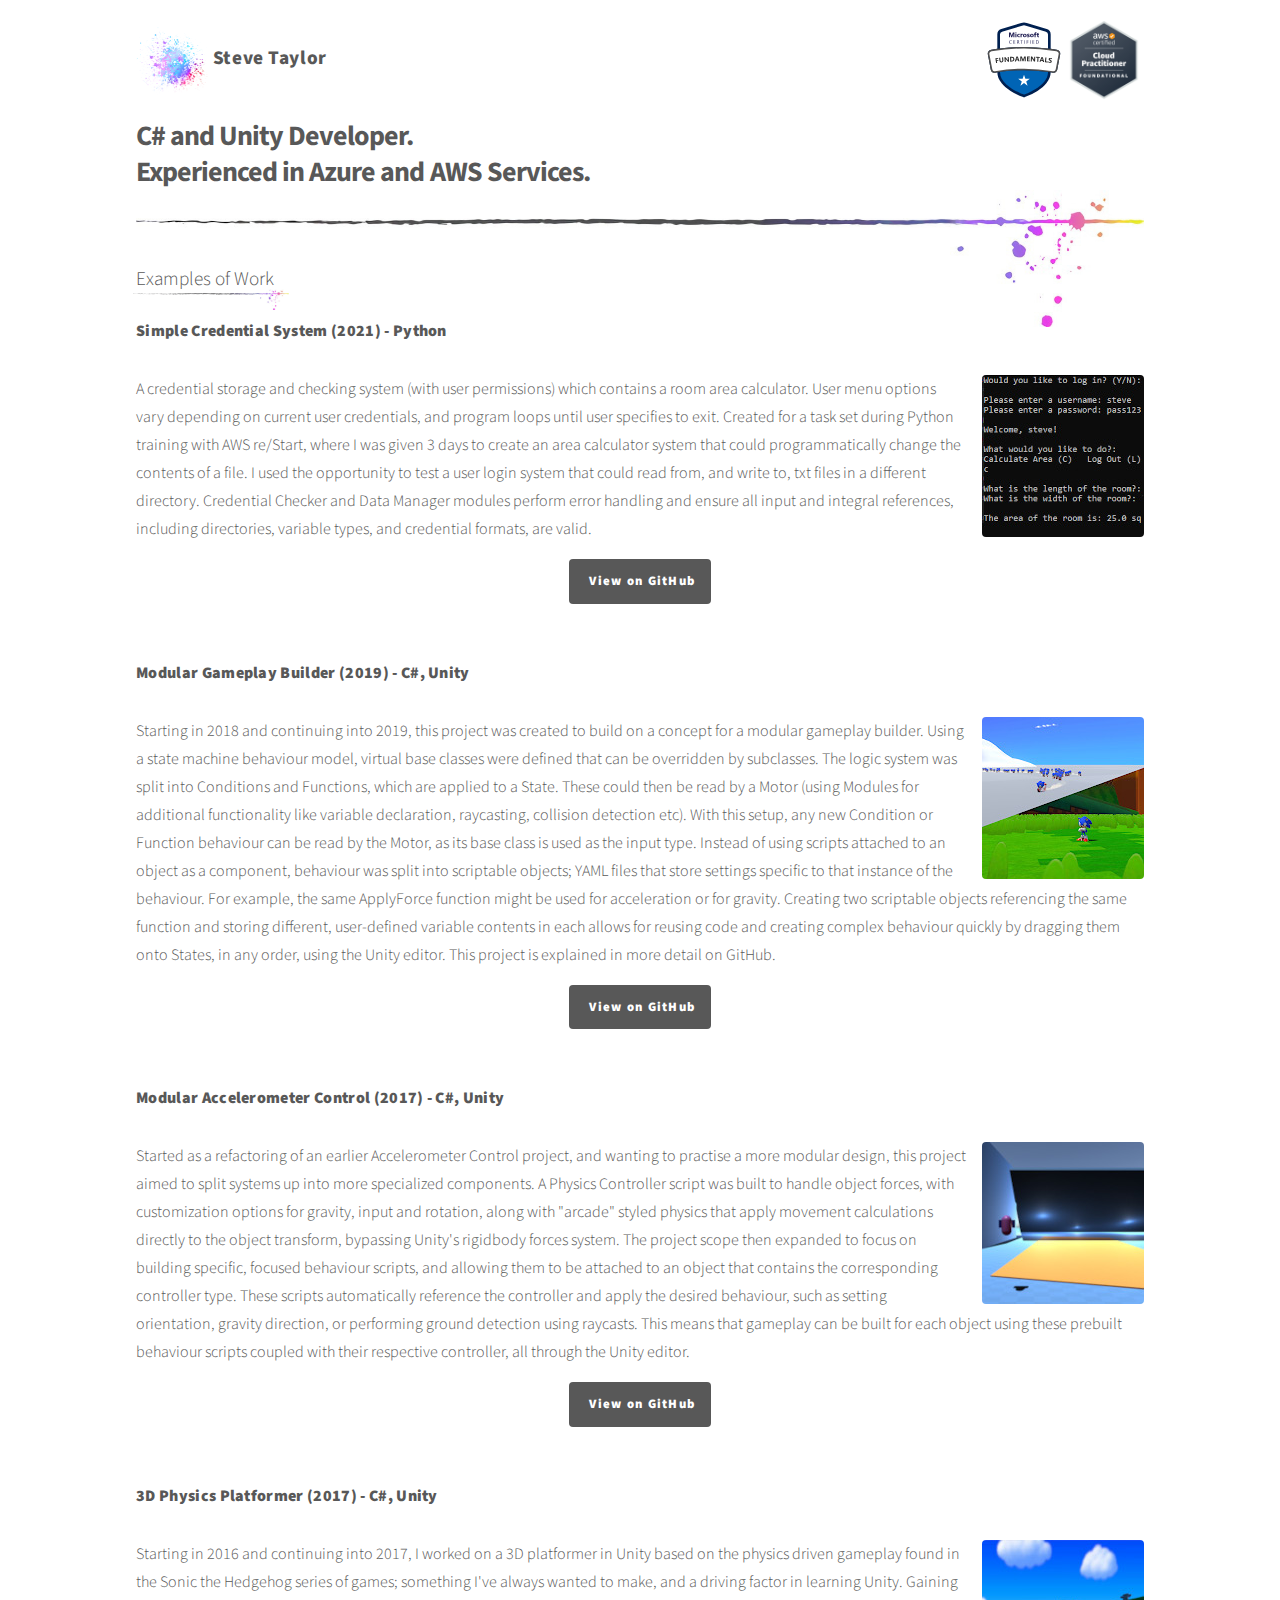
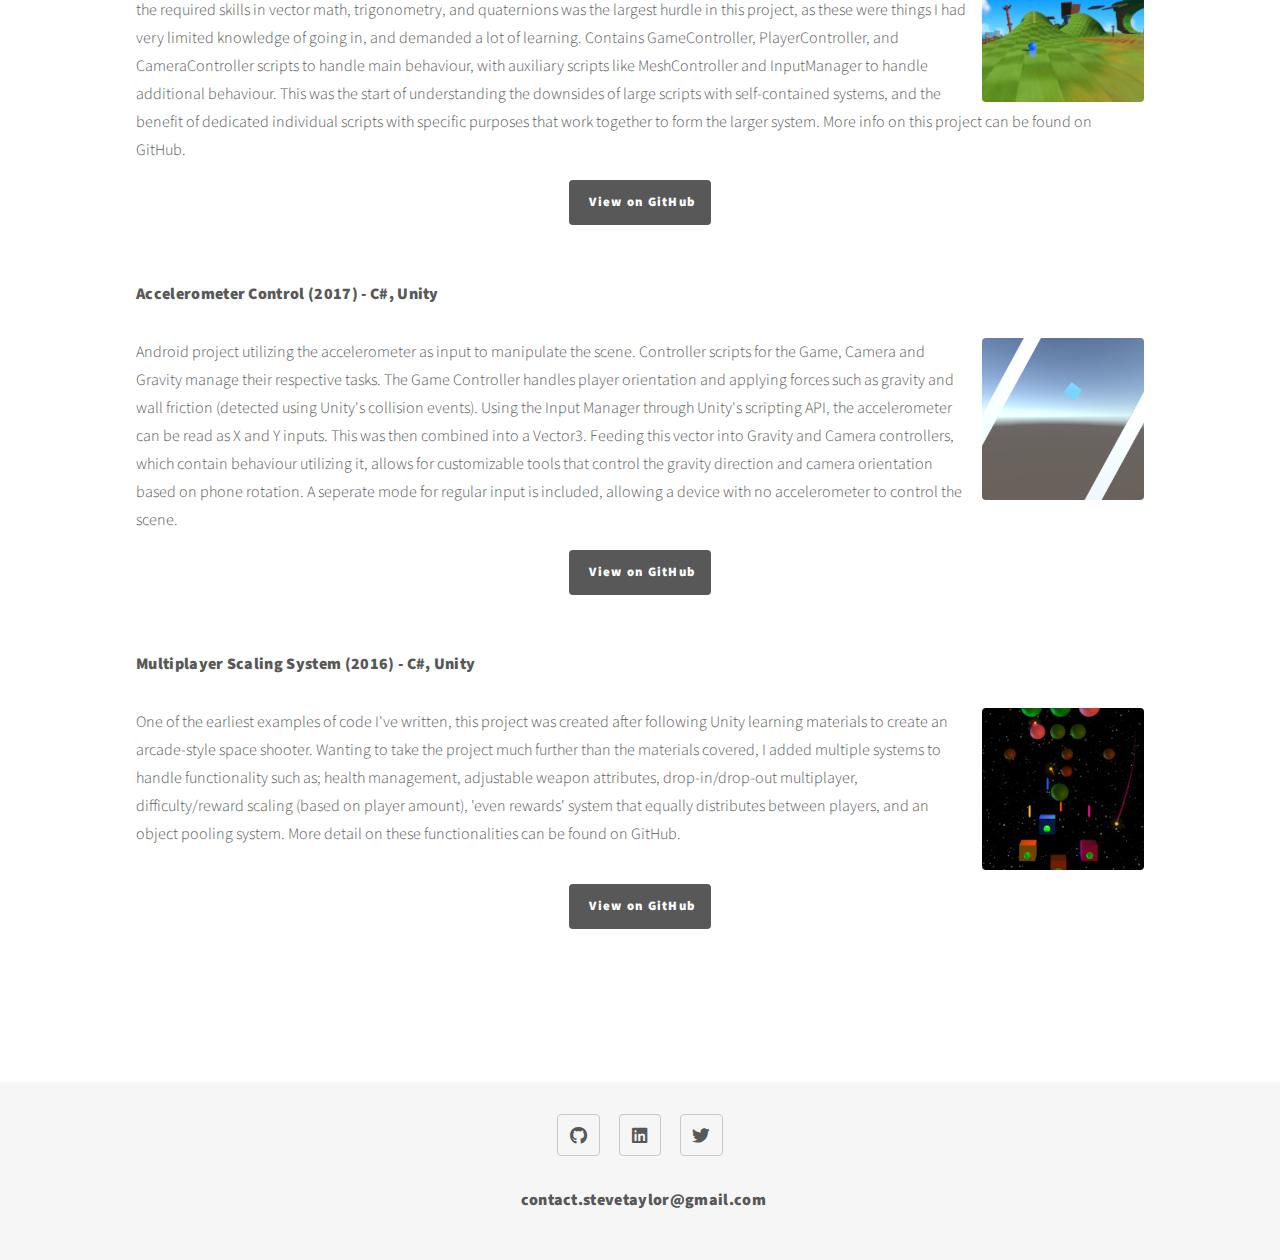
<file: index.html>
<!DOCTYPE HTML>
<!--
	Phantom by HTML5 UP
	html5up.net | @ajlkn
	Free for personal and commercial use under the CCA 3.0 license (html5up.net/license)
-->
<html lang="en">
<head>
    <title>Steve Taylor - Programming Examples</title>
    <meta charset="utf-8" />
    <meta name="viewport" content="width=device-width, initial-scale=1" />
    <link rel="stylesheet" href="assets/css/main.css" />
    <noscript>
        <link rel="stylesheet" href="assets/css/noscript.css" />
    </noscript>

	<link rel="apple-touch-icon" sizes="180x180" href="images/favicon/apple-touch-icon.png">
	<link rel="icon" type="image/png" sizes="32x32" href="images/favicon/favicon-32x32.png">
	<link rel="icon" type="image/png" sizes="16x16" href="images/favicon/favicon-16x16.png">
	<link rel="manifest" href="images/favicon/site.webmanifest">
	<link rel="mask-icon" href="images/favicon/safari-pinned-tab.svg" color="#5bbad5">
	<meta name="msapplication-TileColor" content="#da532c">
	<meta name="theme-color" content="#ffffff">
</head>
<body class="is-preload">
    <!-- Wrapper -->
    <div id="wrapper">

        <!-- Header -->
        <header id="header">
            <div class="inner">

                <!-- Logo -->
                <a href="index.html" class="logo">
                    <span class="symbol">
                        <img src="images/logo.png" alt="" /></span><span class="title">Steve Taylor</span>
                </a>

                <span class="image right" style="display: inline-flex;">
                    <a href="https://learn.microsoft.com/en-us/users/stevetaylor-6265/credentials/d3ea91e3e2c6ed12">
                        <img style="height:5em;width:5em" src="images/certifications/az900.svg" alt="">
                    </a>    
                    <a href="https://www.credly.com/badges/412bf9c6-536e-41ff-98df-6aed0052e970">
                            <img style="height:5em;width:5em" src="images/certifications/awscloudprac.png" alt="">
                        </a>
                </span>

                <!-- Nav -->
                <!--
                <nav>
                    <ul>
                        <li><a href="#menu">Menu</a></li>
                    </ul>
                </nav>-->

            </div>
        </header>

        <!-- Menu -->
        <!--<nav id="menu">
            <h2>Menu</h2>
            <ul>
                <li><a href="index.html">Home</a></li>
                <li><a href="programming.html">Programming Examples</a></li>
            </ul>
        </nav>-->

        <!-- Main -->
        <div id="main">
            <div class="inner">
                <!--<h1>Programming Examples</h1>-->
                <h1>C# and Unity Developer. <br> Experienced in Azure and AWS Services.</h1>
                <span class="image topdivider">
                    <img src="images/divider.jpg" alt="title divider" /></span>
                <div style="font-size: larger;margin:0 0 -0.42em 0";>Examples of Work</div>
                <img src="images/divider.jpg" alt="underline" style="width: 9.75em;margin: 0 0 0 -0.2em;">
                <h2>Simple Credential System (2021) - Python</h2>
                <span class="image right">
                    <img src="images/simplecredentialsystem.jpg" alt=""></span>
                <p>A credential storage and checking system (with user permissions) which contains a room area calculator. User menu options vary depending on current user credentials, and program loops until user specifies to exit. Created for a task set during Python training with AWS re/Start, where I was given 3 days to create an area calculator system that could programmatically change the contents of a file. I used the opportunity to test a user login system that could read from, and write to, txt files in a different directory. Credential Checker and Data Manager modules perform error handling and ensure all input and integral references, including directories, variable types, and credential formats, are valid.</p>
                <ul class="actions" style="list-style-type: none">
                    <li><a href="https://github.com/SteveTaylorDev/credential-system-area-calculator" class="button primary">View on GitHub</a></li>
                </ul>

                <h2>Modular Gameplay Builder (2019) - C#, Unity</h2>
                <span class="image right">
                    <img src="images/modulargameplaybuilder.jpg" alt=""></span>
                <p>Starting in 2018 and continuing into 2019, this project was created to build on a concept for a modular gameplay builder. Using a state machine behaviour model, virtual base classes were defined that can be overridden by subclasses. The logic system was split into Conditions and Functions, which are applied to a State. These could then be read by a Motor (using Modules for additional functionality like variable declaration, raycasting, collision detection etc). With this setup, any new Condition or Function behaviour can be read by the Motor, as its base class is used as the input type. Instead of using scripts attached to an object as a component, behaviour was split into scriptable objects; YAML files that store settings specific to that instance of the behaviour. For example, the same ApplyForce function might be used for acceleration or for gravity. Creating two scriptable objects referencing the same function and storing different, user-defined variable contents in each allows for reusing code and creating complex behaviour quickly by dragging them onto States, in any order, using the Unity editor. This project is explained in more detail on GitHub.</p>
                <ul class="actions" style="list-style-type: none">
                    <li><a href="https://github.com/SteveTaylorDev/modular-gameplay-builder" class="button primary">View on GitHub</a></li>
                </ul>

                <h2>Modular Accelerometer Control (2017) - C#, Unity</h2>
                <span class="image right">
                    <img src="images/modularaccelerometer.jpg" alt=""></span>
                <p>Started as a refactoring of an earlier Accelerometer Control project, and wanting to practise a more modular design, this project aimed to split systems up into more specialized components. A Physics Controller script was built to handle object forces, with customization options for gravity, input and rotation, along with "arcade" styled physics that apply movement calculations directly to the object transform, bypassing Unity's rigidbody forces system. The project scope then expanded to focus on building specific, focused behaviour scripts, and allowing them to be attached to an object that contains the corresponding controller type. These scripts automatically reference the controller and apply the desired behaviour, such as setting orientation, gravity direction, or performing ground detection using raycasts. This means that gameplay can be built for each object using these prebuilt behaviour scripts coupled with their respective controller, all through the Unity editor.</p>
                <ul class="actions" style="list-style-type: none">
                    <li><a href="https://github.com/SteveTaylorDev/modular-accelerometer-control" class="button primary">View on GitHub</a></li>
                </ul>

                <h2>3D Physics Platformer (2017) - C#, Unity</h2>
                <span class="image right">
                    <img src="images/earlyphysicsplatformer.jpg" alt=""></span>
                <p>Starting in 2016 and continuing into 2017, I worked on a 3D platformer in Unity based on the physics driven gameplay found in the Sonic the Hedgehog series of games; something I've always wanted to make, and a driving factor in learning Unity. Gaining the required skills in vector math, trigonometry, and quaternions was the largest hurdle in this project, as these were things I had very limited knowledge of going in, and demanded a lot of learning. Contains GameController, PlayerController, and CameraController scripts to handle main behaviour, with auxiliary scripts like MeshController and InputManager to handle additional behaviour. This was the start of understanding the downsides of large scripts with self-contained systems, and the benefit of dedicated individual scripts with specific purposes that work together to form the larger system. More info on this project can be found on GitHub.</p>
                <ul class="actions" style="list-style-type: none">
                    <li><a href="https://github.com/SteveTaylorDev/early-physics-platformer" class="button primary">View on GitHub</a></li>
                </ul>

                <h2>Accelerometer Control (2017) - C#, Unity</h2>
                <span class="image right">
                    <img src="images/accelerometer.jpg" alt=""></span>
                <p>Android project utilizing the accelerometer as input to manipulate the scene. Controller scripts for the Game, Camera and Gravity manage their respective tasks. The Game Controller handles player orientation and applying forces such as gravity and wall friction (detected using Unity's collision events). Using the Input Manager through Unity's scripting API, the accelerometer can be read as X and Y inputs. This was then combined into a Vector3. Feeding this vector into Gravity and Camera controllers, which contain behaviour utilizing it, allows for customizable tools that control the gravity direction and camera orientation based on phone rotation. A seperate mode for regular input is included, allowing a device with no accelerometer to control the scene.</p>
                <ul class="actions" style="list-style-type: none">
                    <li><a href="https://github.com/SteveTaylorDev/accelerometer-control" class="button primary">View on GitHub</a></li>
                </ul>

                <h2>Multiplayer Scaling System (2016) - C#, Unity</h2>
                <span class="image right">
                    <img src="images/shooter.jpg" alt=""></span>
                <p style="min-height: 10em;">
                    One of the earliest examples of code I've written, this project was created after following Unity learning materials to create an arcade-style space shooter. Wanting to take the project much further than the materials covered, I added multiple systems to handle functionality such as; health management, adjustable weapon attributes, drop-in/drop-out multiplayer, difficulty/reward scaling (based on player amount), 'even rewards' system that equally distributes between players, and an object pooling system. More detail on these functionalities can be found on GitHub.
                </p>
                <ul class="actions" style="list-style-type: none">
                    <li><a href="https://github.com/SteveTaylorDev/multiplayer-scaling-system-shooter" class="button primary">View on GitHub</a></li>
                </ul>
            </div>
        </div>

        <!-- Footer -->
        <footer id="footer">
            <div class="inner">
                <ul class="icons">
                    <li><a href="https://github.com/SteveTaylorDev" class="icon brands style2 fa-github"><span class="label">GitHub</span></a></li>
                    <li><a href="https://www.linkedin.com/in/stevetaylordev/" class="icon brands style2 fa-linkedin"><span class="label">LinkedIn</span></a></li>
                    <li><a href="https://twitter.com/SteveTGames" class="icon brands style2 fa-twitter"><span class="label">Twitter</span></a></li>
                </ul>
                <section>
                    <h3>contact.stevetaylor@gmail.com</h3>
                    <!---<h2>Contact</h2>
							<form method="post" action="#">
								<div class="fields">
									<div class="field half">
										<input type="text" name="name" id="name" placeholder="Name" />
									</div>
									<div class="field half">
										<input type="email" name="email" id="email" placeholder="Email" />
									</div>
									<div class="field">
										<div class="textarea-wrapper" style=" margin: 0.6em 0 0 0;">
											<textarea name="message" id="message" placeholder="Message" rows="1" style="overflow: hidden auto; resize: none; height: 36px; max-height: 10em;"></textarea></div>
									</div>
								</div>
								<ul class="actions" style="list-style-type:none">
									<li><input type="submit" value="Send" class="primary"></li>
								</ul>
							</form>-->
                </section>
            </div>
        </footer>
    </div>
    <!-- Scripts -->
    <script src="assets/js/jquery.min.js"></script>
    <script src="assets/js/browser.min.js"></script>
    <script src="assets/js/breakpoints.min.js"></script>
    <script src="assets/js/util.js"></script>
    <script src="assets/js/main.js"></script>

</body>
</html>
</file>
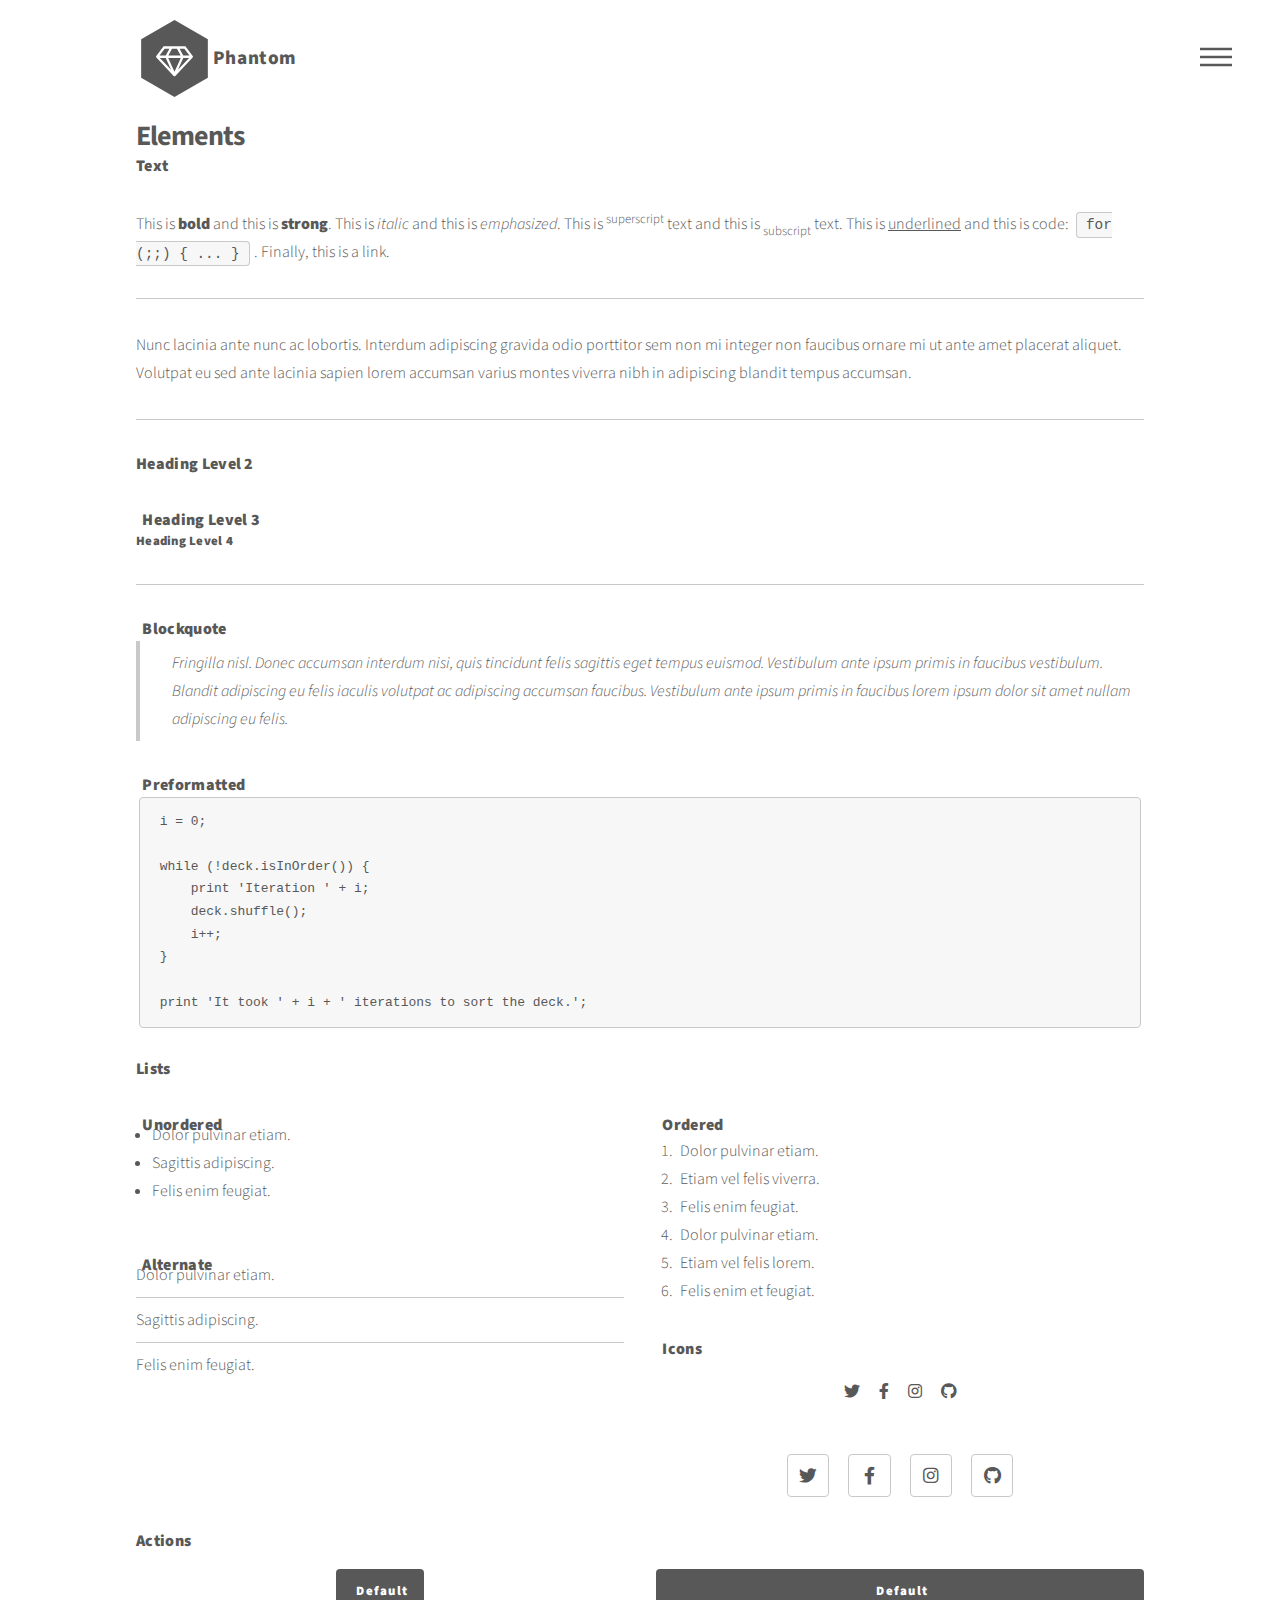
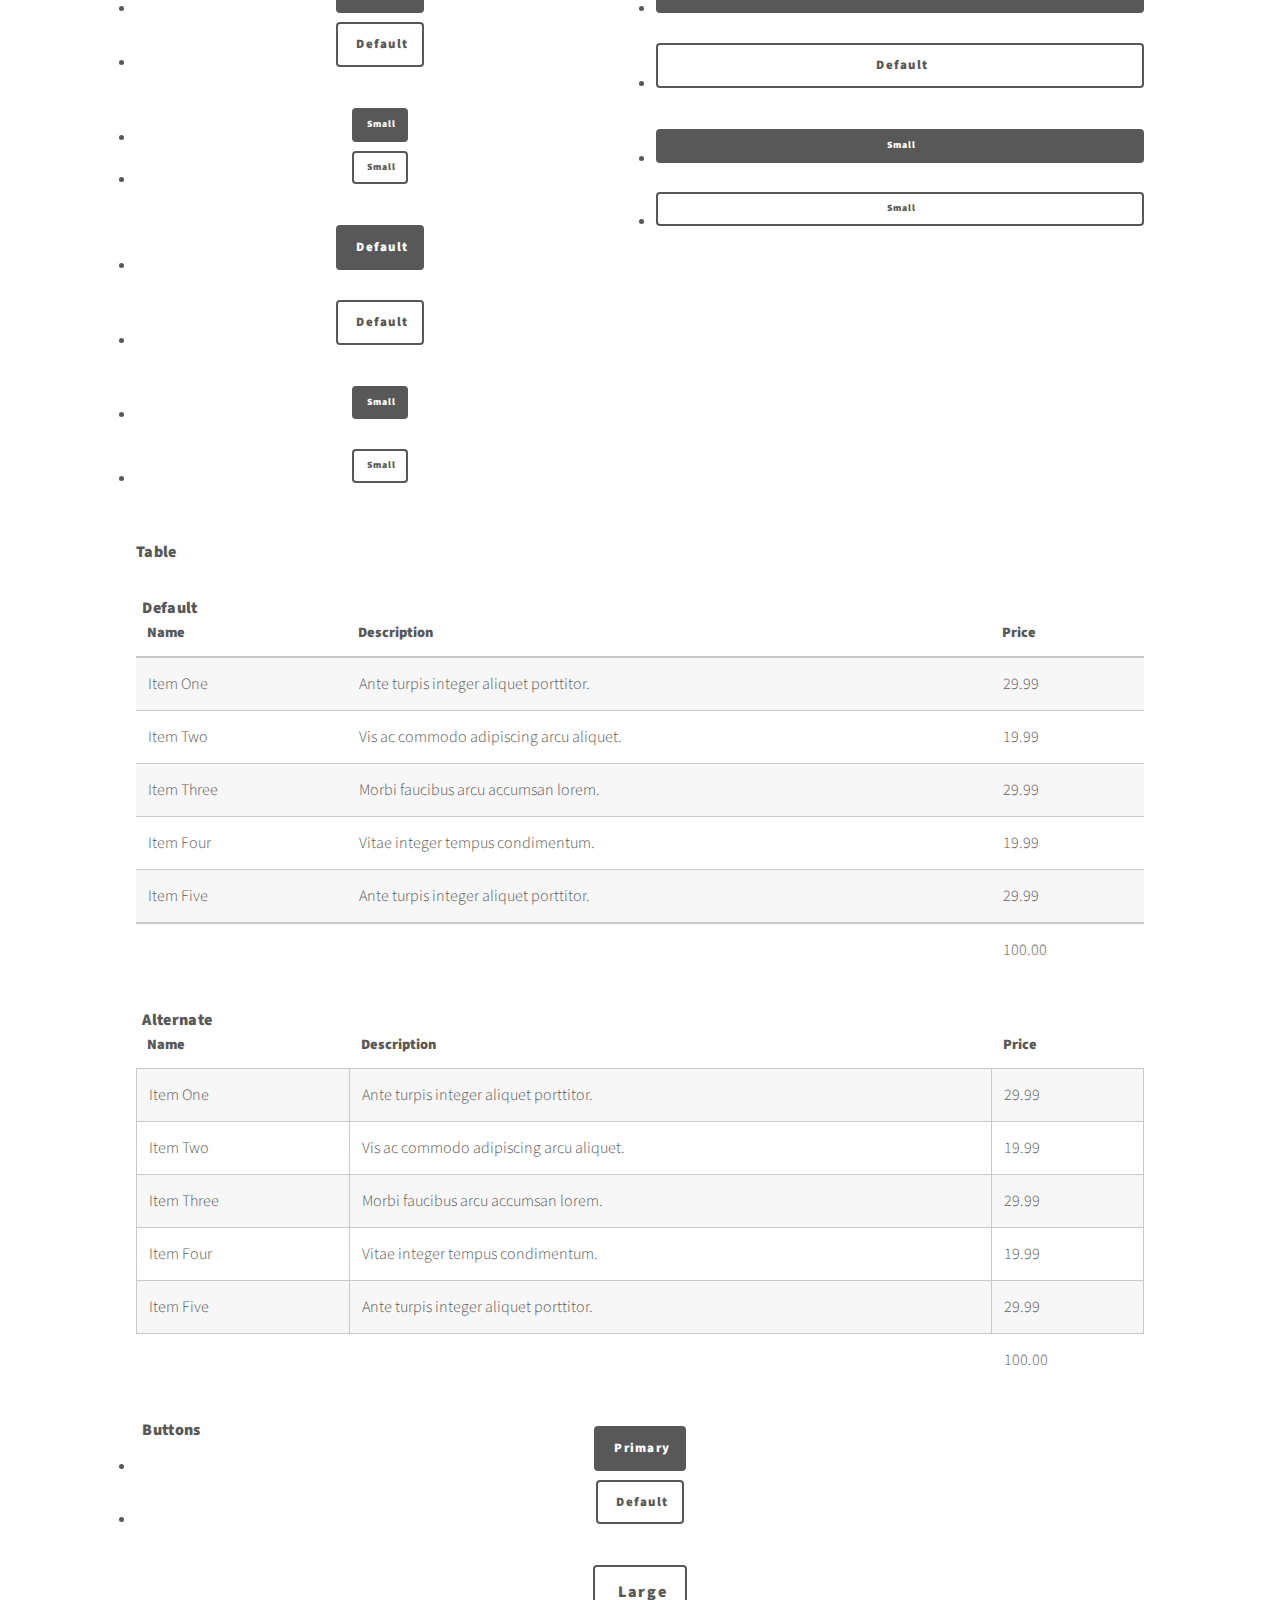
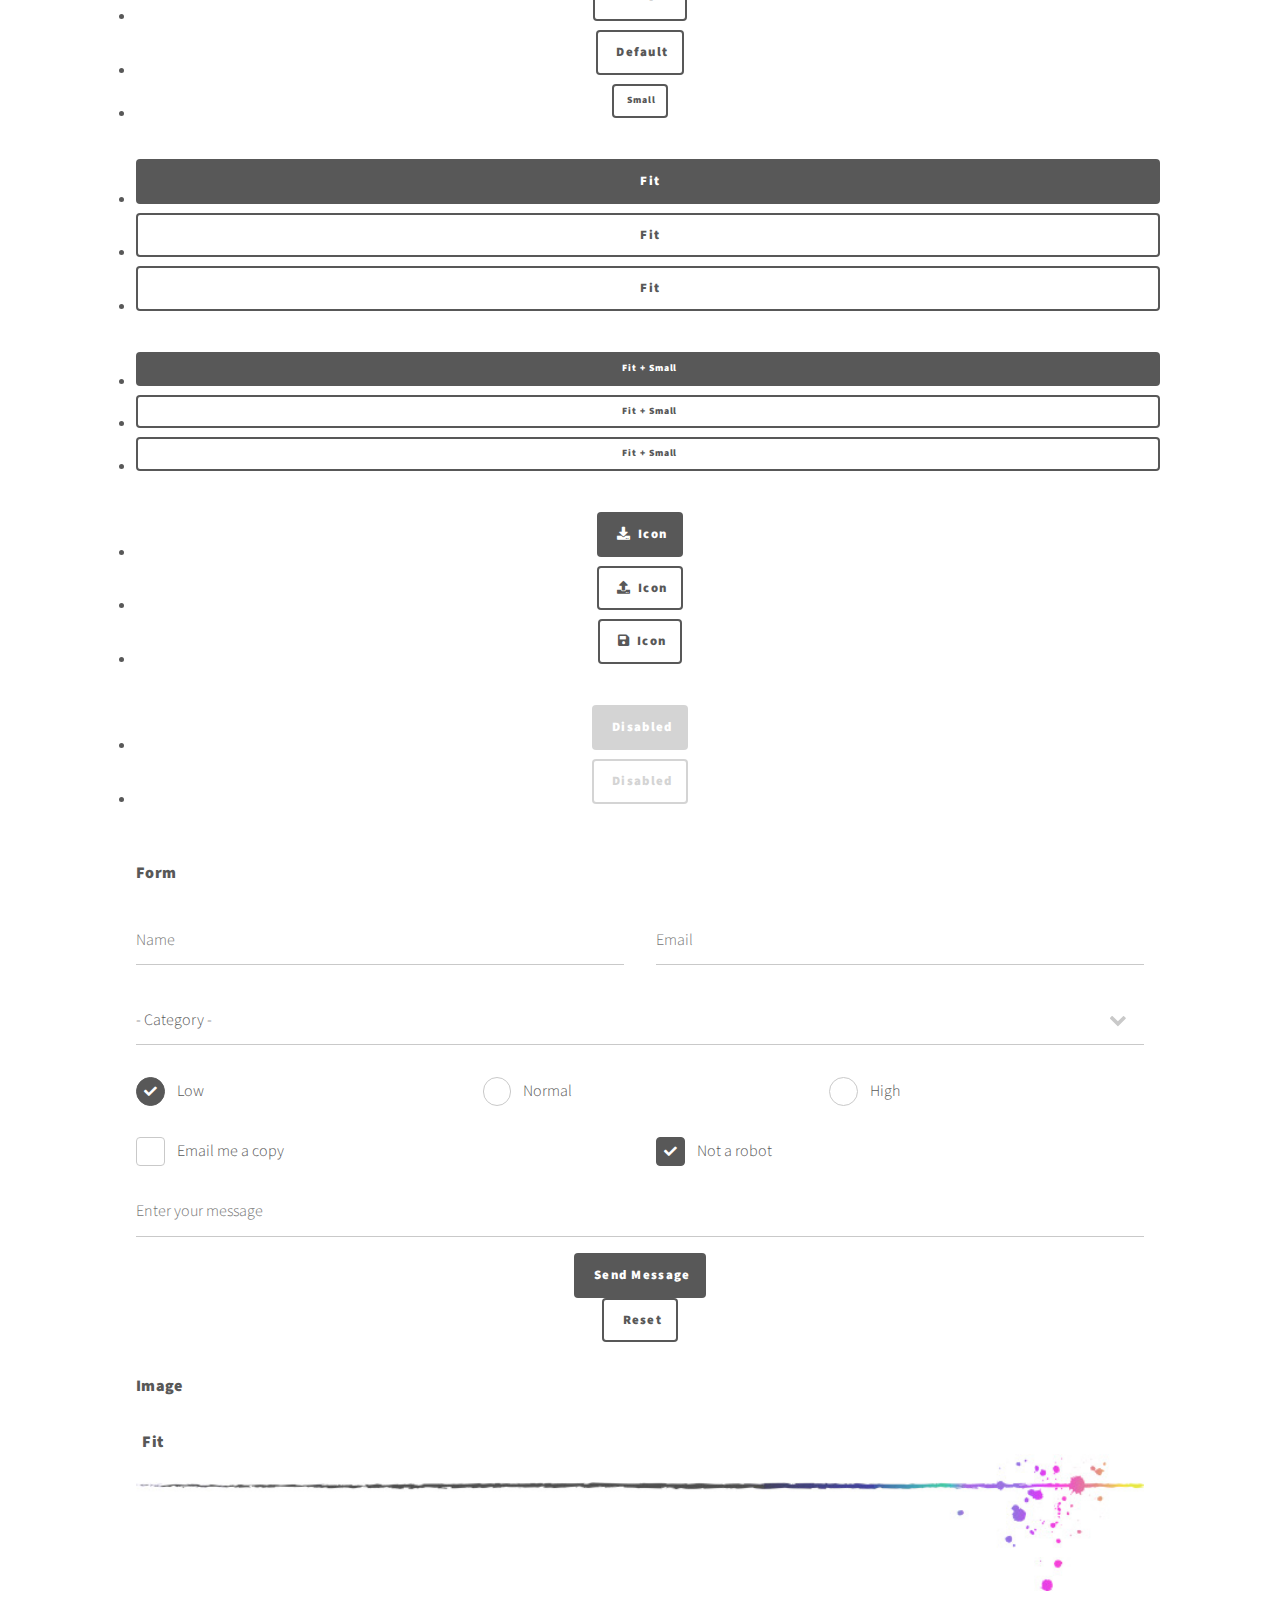
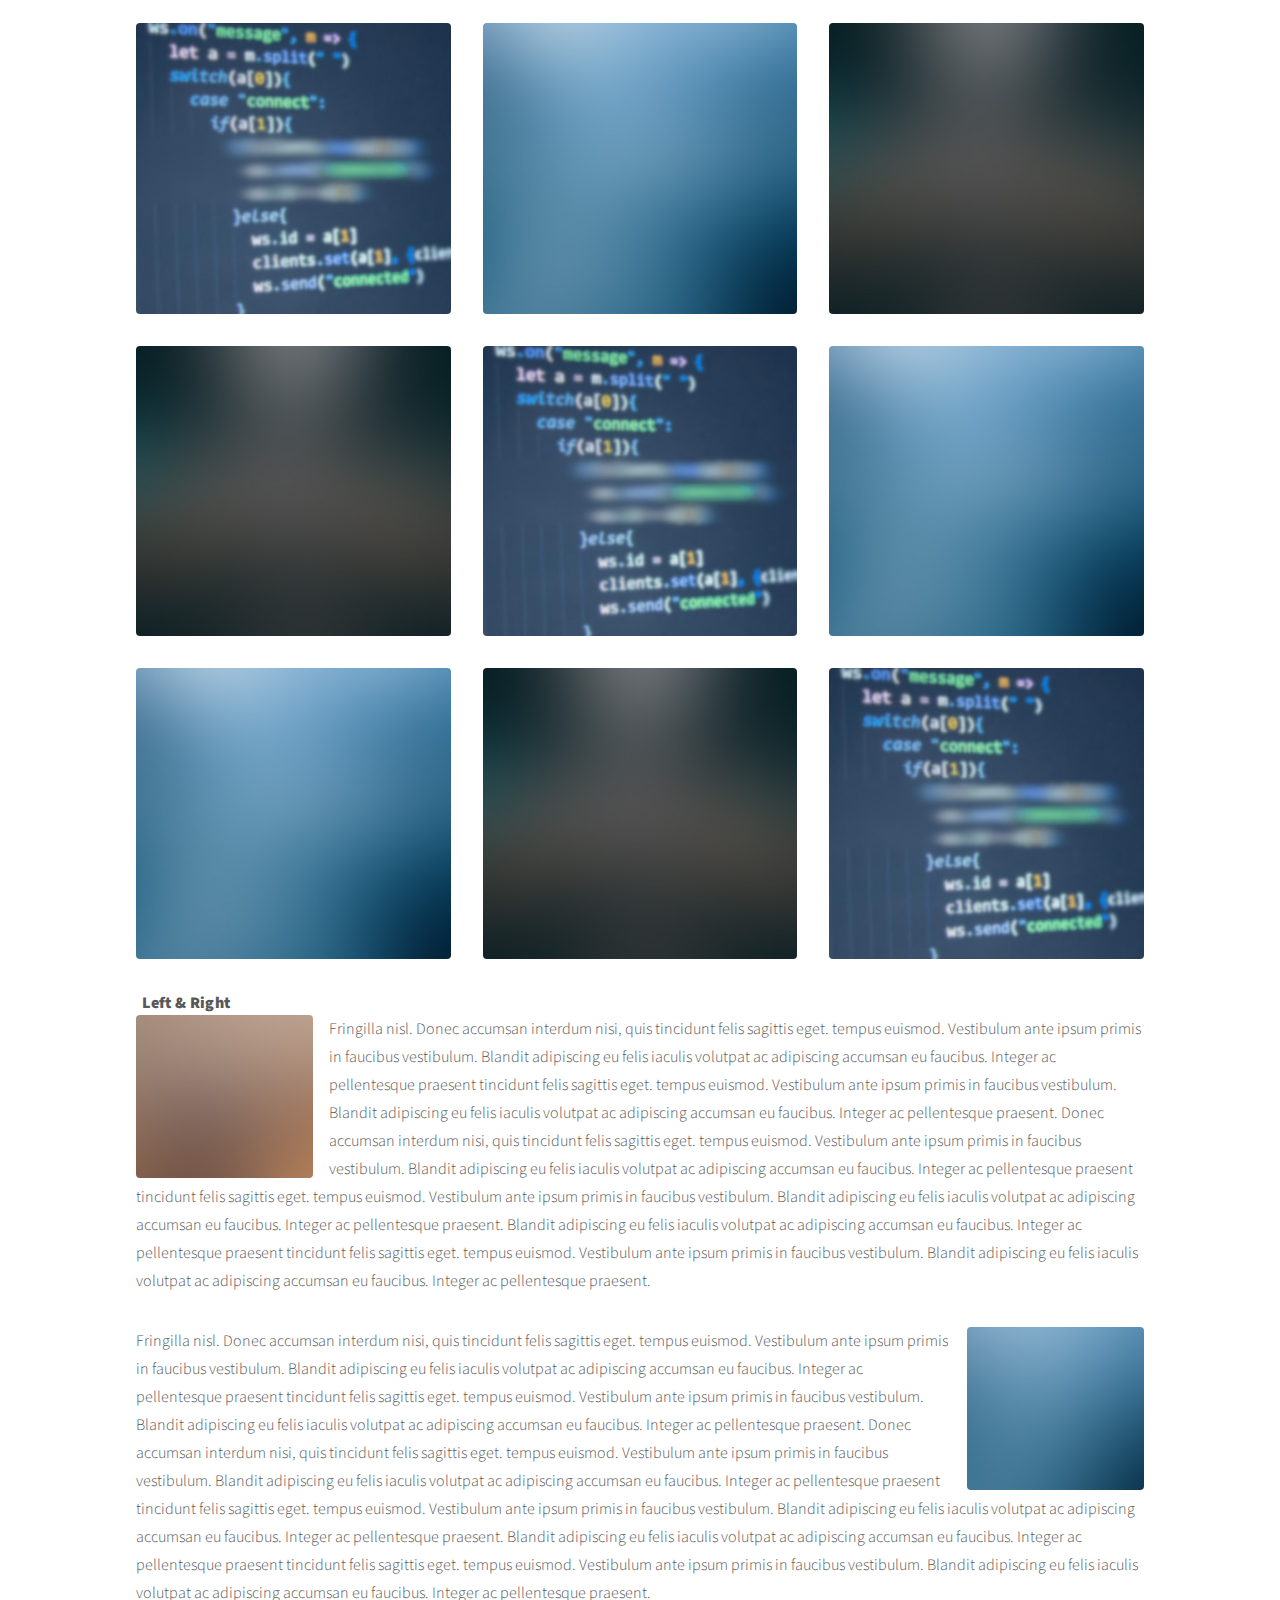
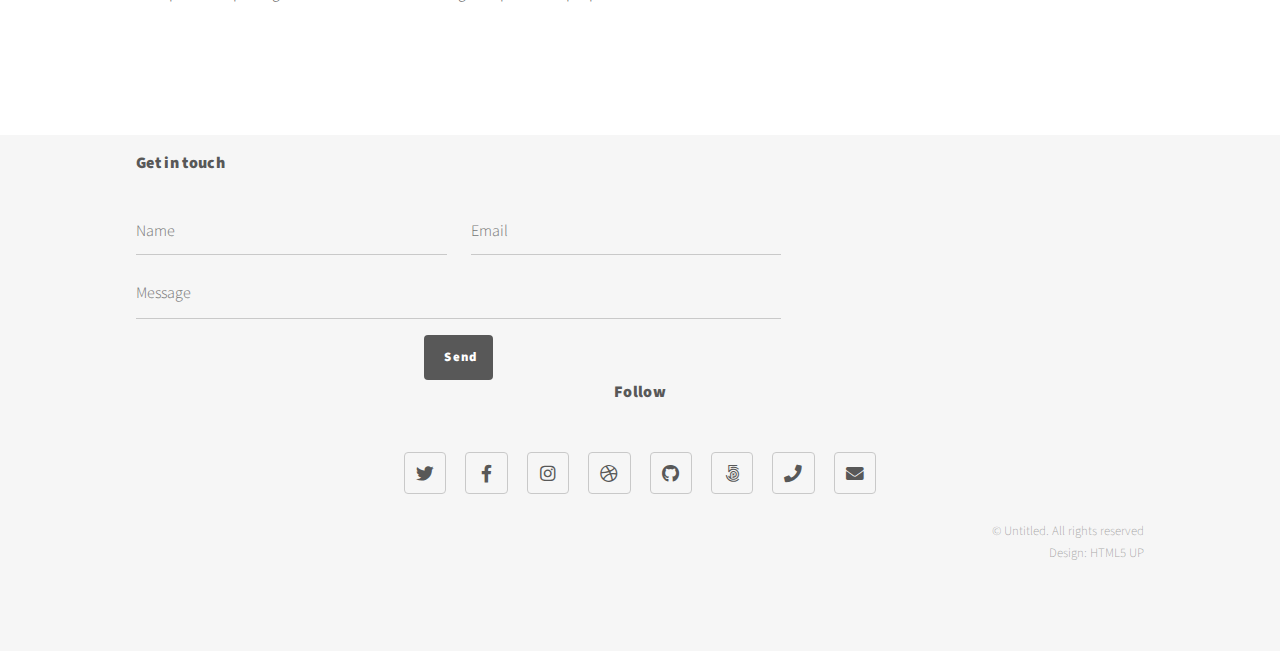
<file: elements.html>
<!DOCTYPE HTML>
<!--
	Phantom by HTML5 UP
	html5up.net | @ajlkn
	Free for personal and commercial use under the CCA 3.0 license (html5up.net/license)
-->
<html>
	<head>
		<title>Elements - Phantom by HTML5 UP</title>
		<meta charset="utf-8" />
		<meta name="viewport" content="width=device-width, initial-scale=1, user-scalable=no" />
		<link rel="stylesheet" href="assets/css/main.css" />
		<noscript><link rel="stylesheet" href="assets/css/noscript.css" /></noscript>
	</head>
	<body class="is-preload">
		<!-- Wrapper -->
			<div id="wrapper">

				<!-- Header -->
					<header id="header">
						<div class="inner">

							<!-- Logo -->
								<a href="index.html" class="logo">
									<span class="symbol"><img src="images/logo.svg" alt="" /></span><span class="title">Phantom</span>
								</a>

							<!-- Nav -->
								<nav>
									<ul>
										<li><a href="#menu">Menu</a></li>
									</ul>
								</nav>

						</div>
					</header>

				<!-- Menu -->
					<nav id="menu">
						<h2>Menu</h2>
						<ul>
							<li><a href="index.html">Home</a></li>
							<li><a href="generic.html">Ipsum veroeros</a></li>
							<li><a href="generic.html">Tempus etiam</a></li>
							<li><a href="generic.html">Consequat dolor</a></li>
							<li><a href="elements.html">Elements</a></li>
						</ul>
					</nav>

				<!-- Main -->
					<div id="main">
						<div class="inner">
							<h1>Elements</h1>

							<!-- Text -->
								<section>
									<h2>Text</h2>
									<p>This is <b>bold</b> and this is <strong>strong</strong>. This is <i>italic</i> and this is <em>emphasized</em>.
									This is <sup>superscript</sup> text and this is <sub>subscript</sub> text.
									This is <u>underlined</u> and this is code: <code>for (;;) { ... }</code>. Finally, <a href="#">this is a link</a>.</p>
									<hr />
									<p>Nunc lacinia ante nunc ac lobortis. Interdum adipiscing gravida odio porttitor sem non mi integer non faucibus ornare mi ut ante amet placerat aliquet. Volutpat eu sed ante lacinia sapien lorem accumsan varius montes viverra nibh in adipiscing blandit tempus accumsan.</p>
									<hr />
									<h2>Heading Level 2</h2>
									<h3>Heading Level 3</h3>
									<h4>Heading Level 4</h4>
									<hr />
									<h3>Blockquote</h3>
									<blockquote>Fringilla nisl. Donec accumsan interdum nisi, quis tincidunt felis sagittis eget tempus euismod. Vestibulum ante ipsum primis in faucibus vestibulum. Blandit adipiscing eu felis iaculis volutpat ac adipiscing accumsan faucibus. Vestibulum ante ipsum primis in faucibus lorem ipsum dolor sit amet nullam adipiscing eu felis.</blockquote>
									<h3>Preformatted</h3>
									<pre><code>i = 0;

while (!deck.isInOrder()) {
    print 'Iteration ' + i;
    deck.shuffle();
    i++;
}

print 'It took ' + i + ' iterations to sort the deck.';</code></pre>
								</section>

							<!-- Lists -->
								<section>
									<h2>Lists</h2>
									<div class="row">
										<div class="col-6 col-12-medium">
											<h3>Unordered</h3>
											<ul>
												<li>Dolor pulvinar etiam.</li>
												<li>Sagittis adipiscing.</li>
												<li>Felis enim feugiat.</li>
											</ul>
											<h3>Alternate</h3>
											<ul class="alt">
												<li>Dolor pulvinar etiam.</li>
												<li>Sagittis adipiscing.</li>
												<li>Felis enim feugiat.</li>
											</ul>
										</div>
										<div class="col-6 col-12-medium">
											<h3>Ordered</h3>
											<ol>
												<li>Dolor pulvinar etiam.</li>
												<li>Etiam vel felis viverra.</li>
												<li>Felis enim feugiat.</li>
												<li>Dolor pulvinar etiam.</li>
												<li>Etiam vel felis lorem.</li>
												<li>Felis enim et feugiat.</li>
											</ol>
											<h3>Icons</h3>
											<ul class="icons">
												<li><a href="#" class="icon brands style1 fa-twitter"><span class="label">Twitter</span></a></li>
												<li><a href="#" class="icon brands style1 fa-facebook-f"><span class="label">Facebook</span></a></li>
												<li><a href="#" class="icon brands style1 fa-instagram"><span class="label">Instagram</span></a></li>
												<li><a href="#" class="icon brands style1 fa-github"><span class="label">Github</span></a></li>
											</ul>
											<ul class="icons">
												<li><a href="#" class="icon brands style2 fa-twitter"><span class="label">Twitter</span></a></li>
												<li><a href="#" class="icon brands style2 fa-facebook-f"><span class="label">Facebook</span></a></li>
												<li><a href="#" class="icon brands style2 fa-instagram"><span class="label">Instagram</span></a></li>
												<li><a href="#" class="icon brands style2 fa-github"><span class="label">Github</span></a></li>
											</ul>
										</div>
									</div>
									<h2>Actions</h2>
									<div class="row">
										<div class="col-6 col-12-medium">
											<ul class="actions">
												<li><a href="#" class="button primary">Default</a></li>
												<li><a href="#" class="button">Default</a></li>
											</ul>
											<ul class="actions small">
												<li><a href="#" class="button primary small">Small</a></li>
												<li><a href="#" class="button small">Small</a></li>
											</ul>
											<ul class="actions stacked">
												<li><a href="#" class="button primary">Default</a></li>
												<li><a href="#" class="button">Default</a></li>
											</ul>
											<ul class="actions stacked">
												<li><a href="#" class="button primary small">Small</a></li>
												<li><a href="#" class="button small">Small</a></li>
											</ul>
										</div>
										<div class="col-6 col-12-medium">
											<ul class="actions stacked">
												<li><a href="#" class="button primary fit">Default</a></li>
												<li><a href="#" class="button fit">Default</a></li>
											</ul>
											<ul class="actions stacked">
												<li><a href="#" class="button primary small fit">Small</a></li>
												<li><a href="#" class="button small fit">Small</a></li>
											</ul>
										</div>
									</div>
								</section>

							<!-- Table -->
								<section>
									<h2>Table</h2>
									<h3>Default</h3>
									<div class="table-wrapper">
										<table>
											<thead>
												<tr>
													<th>Name</th>
													<th>Description</th>
													<th>Price</th>
												</tr>
											</thead>
											<tbody>
												<tr>
													<td>Item One</td>
													<td>Ante turpis integer aliquet porttitor.</td>
													<td>29.99</td>
												</tr>
												<tr>
													<td>Item Two</td>
													<td>Vis ac commodo adipiscing arcu aliquet.</td>
													<td>19.99</td>
												</tr>
												<tr>
													<td>Item Three</td>
													<td> Morbi faucibus arcu accumsan lorem.</td>
													<td>29.99</td>
												</tr>
												<tr>
													<td>Item Four</td>
													<td>Vitae integer tempus condimentum.</td>
													<td>19.99</td>
												</tr>
												<tr>
													<td>Item Five</td>
													<td>Ante turpis integer aliquet porttitor.</td>
													<td>29.99</td>
												</tr>
											</tbody>
											<tfoot>
												<tr>
													<td colspan="2"></td>
													<td>100.00</td>
												</tr>
											</tfoot>
										</table>
									</div>

									<h3>Alternate</h3>
									<div class="table-wrapper">
										<table class="alt">
											<thead>
												<tr>
													<th>Name</th>
													<th>Description</th>
													<th>Price</th>
												</tr>
											</thead>
											<tbody>
												<tr>
													<td>Item One</td>
													<td>Ante turpis integer aliquet porttitor.</td>
													<td>29.99</td>
												</tr>
												<tr>
													<td>Item Two</td>
													<td>Vis ac commodo adipiscing arcu aliquet.</td>
													<td>19.99</td>
												</tr>
												<tr>
													<td>Item Three</td>
													<td> Morbi faucibus arcu accumsan lorem.</td>
													<td>29.99</td>
												</tr>
												<tr>
													<td>Item Four</td>
													<td>Vitae integer tempus condimentum.</td>
													<td>19.99</td>
												</tr>
												<tr>
													<td>Item Five</td>
													<td>Ante turpis integer aliquet porttitor.</td>
													<td>29.99</td>
												</tr>
											</tbody>
											<tfoot>
												<tr>
													<td colspan="2"></td>
													<td>100.00</td>
												</tr>
											</tfoot>
										</table>
									</div>
								</section>

							<!-- Buttons -->
								<section>
									<h3>Buttons</h3>
									<ul class="actions">
										<li><a href="#" class="button primary">Primary</a></li>
										<li><a href="#" class="button">Default</a></li>
									</ul>
									<ul class="actions">
										<li><a href="#" class="button large">Large</a></li>
										<li><a href="#" class="button">Default</a></li>
										<li><a href="#" class="button small">Small</a></li>
									</ul>
									<ul class="actions fit">
										<li><a href="#" class="button primary fit">Fit</a></li>
										<li><a href="#" class="button fit">Fit</a></li>
										<li><a href="#" class="button fit">Fit</a></li>
									</ul>
									<ul class="actions fit small">
										<li><a href="#" class="button primary fit small">Fit + Small</a></li>
										<li><a href="#" class="button fit small">Fit + Small</a></li>
										<li><a href="#" class="button fit small">Fit + Small</a></li>
									</ul>
									<ul class="actions">
										<li><a href="#" class="button primary icon solid fa-download">Icon</a></li>
										<li><a href="#" class="button icon solid fa-upload">Icon</a></li>
										<li><a href="#" class="button icon solid fa-save">Icon</a></li>
									</ul>
									<ul class="actions">
										<li><span class="button primary disabled">Disabled</span></li>
										<li><span class="button disabled">Disabled</span></li>
									</ul>
								</section>

							<!-- Form -->
								<section>
									<h2>Form</h2>
									<form method="post" action="#">
										<div class="row gtr-uniform">
											<div class="col-6 col-12-xsmall">
												<input type="text" name="demo-name" id="demo-name" value="" placeholder="Name" />
											</div>
											<div class="col-6 col-12-xsmall">
												<input type="email" name="demo-email" id="demo-email" value="" placeholder="Email" />
											</div>
											<div class="col-12">
												<select name="demo-category" id="demo-category">
													<option value="">- Category -</option>
													<option value="1">Manufacturing</option>
													<option value="1">Shipping</option>
													<option value="1">Administration</option>
													<option value="1">Human Resources</option>
												</select>
											</div>
											<div class="col-4 col-12-small">
												<input type="radio" id="demo-priority-low" name="demo-priority" checked>
												<label for="demo-priority-low">Low</label>
											</div>
											<div class="col-4 col-12-small">
												<input type="radio" id="demo-priority-normal" name="demo-priority">
												<label for="demo-priority-normal">Normal</label>
											</div>
											<div class="col-4 col-12-small">
												<input type="radio" id="demo-priority-high" name="demo-priority">
												<label for="demo-priority-high">High</label>
											</div>
											<div class="col-6 col-12-small">
												<input type="checkbox" id="demo-copy" name="demo-copy">
												<label for="demo-copy">Email me a copy</label>
											</div>
											<div class="col-6 col-12-small">
												<input type="checkbox" id="demo-human" name="demo-human" checked>
												<label for="demo-human">Not a robot</label>
											</div>
											<div class="col-12">
												<textarea name="demo-message" id="demo-message" placeholder="Enter your message" rows="6"></textarea>
											</div>
											<div class="col-12">
												<ul class="actions">
													<li><input type="submit" value="Send Message" class="primary" /></li>
													<li><input type="reset" value="Reset" /></li>
												</ul>
											</div>
										</div>
									</form>
								</section>

							<!-- Image -->
								<section>
									<h2>Image</h2>
									<h3>Fit</h3>
									<div class="box alt">
										<div class="row gtr-uniform">
											<div class="col-12"><span class="image fit"><img src="images/pic13.jpg" alt="" /></span></div>
											<div class="col-4"><span class="image fit"><img src="images/pic01.jpg" alt="" /></span></div>
											<div class="col-4"><span class="image fit"><img src="images/pic02.jpg" alt="" /></span></div>
											<div class="col-4"><span class="image fit"><img src="images/pic03.jpg" alt="" /></span></div>
											<div class="col-4"><span class="image fit"><img src="images/pic03.jpg" alt="" /></span></div>
											<div class="col-4"><span class="image fit"><img src="images/pic01.jpg" alt="" /></span></div>
											<div class="col-4"><span class="image fit"><img src="images/pic02.jpg" alt="" /></span></div>
											<div class="col-4"><span class="image fit"><img src="images/pic02.jpg" alt="" /></span></div>
											<div class="col-4"><span class="image fit"><img src="images/pic03.jpg" alt="" /></span></div>
											<div class="col-4"><span class="image fit"><img src="images/pic01.jpg" alt="" /></span></div>
										</div>
									</div>
									<h3>Left &amp; Right</h3>
									<p><span class="image left"><img src="images/pic14.jpg" alt="" /></span>Fringilla nisl. Donec accumsan interdum nisi, quis tincidunt felis sagittis eget. tempus euismod. Vestibulum ante ipsum primis in faucibus vestibulum. Blandit adipiscing eu felis iaculis volutpat ac adipiscing accumsan eu faucibus. Integer ac pellentesque praesent tincidunt felis sagittis eget. tempus euismod. Vestibulum ante ipsum primis in faucibus vestibulum. Blandit adipiscing eu felis iaculis volutpat ac adipiscing accumsan eu faucibus. Integer ac pellentesque praesent. Donec accumsan interdum nisi, quis tincidunt felis sagittis eget. tempus euismod. Vestibulum ante ipsum primis in faucibus vestibulum. Blandit adipiscing eu felis iaculis volutpat ac adipiscing accumsan eu faucibus. Integer ac pellentesque praesent tincidunt felis sagittis eget. tempus euismod. Vestibulum ante ipsum primis in faucibus vestibulum. Blandit adipiscing eu felis iaculis volutpat ac adipiscing accumsan eu faucibus. Integer ac pellentesque praesent. Blandit adipiscing eu felis iaculis volutpat ac adipiscing accumsan eu faucibus. Integer ac pellentesque praesent tincidunt felis sagittis eget. tempus euismod. Vestibulum ante ipsum primis in faucibus vestibulum. Blandit adipiscing eu felis iaculis volutpat ac adipiscing accumsan eu faucibus. Integer ac pellentesque praesent.</p>
									<p><span class="image right"><img src="images/pic15.jpg" alt="" /></span>Fringilla nisl. Donec accumsan interdum nisi, quis tincidunt felis sagittis eget. tempus euismod. Vestibulum ante ipsum primis in faucibus vestibulum. Blandit adipiscing eu felis iaculis volutpat ac adipiscing accumsan eu faucibus. Integer ac pellentesque praesent tincidunt felis sagittis eget. tempus euismod. Vestibulum ante ipsum primis in faucibus vestibulum. Blandit adipiscing eu felis iaculis volutpat ac adipiscing accumsan eu faucibus. Integer ac pellentesque praesent. Donec accumsan interdum nisi, quis tincidunt felis sagittis eget. tempus euismod. Vestibulum ante ipsum primis in faucibus vestibulum. Blandit adipiscing eu felis iaculis volutpat ac adipiscing accumsan eu faucibus. Integer ac pellentesque praesent tincidunt felis sagittis eget. tempus euismod. Vestibulum ante ipsum primis in faucibus vestibulum. Blandit adipiscing eu felis iaculis volutpat ac adipiscing accumsan eu faucibus. Integer ac pellentesque praesent. Blandit adipiscing eu felis iaculis volutpat ac adipiscing accumsan eu faucibus. Integer ac pellentesque praesent tincidunt felis sagittis eget. tempus euismod. Vestibulum ante ipsum primis in faucibus vestibulum. Blandit adipiscing eu felis iaculis volutpat ac adipiscing accumsan eu faucibus. Integer ac pellentesque praesent.</p>
								</section>

						</div>
					</div>

				<!-- Footer -->
					<footer id="footer">
						<div class="inner">
							<section>
								<h2>Get in touch</h2>
								<form method="post" action="#">
									<div class="fields">
										<div class="field half">
											<input type="text" name="name" id="name" placeholder="Name" />
										</div>
										<div class="field half">
											<input type="email" name="email" id="email" placeholder="Email" />
										</div>
										<div class="field">
											<textarea name="message" id="message" placeholder="Message"></textarea>
										</div>
									</div>
									<ul class="actions">
										<li><input type="submit" value="Send" class="primary" /></li>
									</ul>
								</form>
							</section>
							<section>
								<h2>Follow</h2>
								<ul class="icons">
									<li><a href="#" class="icon brands style2 fa-twitter"><span class="label">Twitter</span></a></li>
									<li><a href="#" class="icon brands style2 fa-facebook-f"><span class="label">Facebook</span></a></li>
									<li><a href="#" class="icon brands style2 fa-instagram"><span class="label">Instagram</span></a></li>
									<li><a href="#" class="icon brands style2 fa-dribbble"><span class="label">Dribbble</span></a></li>
									<li><a href="#" class="icon brands style2 fa-github"><span class="label">GitHub</span></a></li>
									<li><a href="#" class="icon brands style2 fa-500px"><span class="label">500px</span></a></li>
									<li><a href="#" class="icon solid style2 fa-phone"><span class="label">Phone</span></a></li>
									<li><a href="#" class="icon solid style2 fa-envelope"><span class="label">Email</span></a></li>
								</ul>
							</section>
							<ul class="copyright">
								<li>&copy; Untitled. All rights reserved</li><li>Design: <a href="http://html5up.net">HTML5 UP</a></li>
							</ul>
						</div>
					</footer>

			</div>

		<!-- Scripts -->
			<script src="assets/js/jquery.min.js"></script>
			<script src="assets/js/browser.min.js"></script>
			<script src="assets/js/breakpoints.min.js"></script>
			<script src="assets/js/util.js"></script>
			<script src="assets/js/main.js"></script>

	</body>
</html>
</file>
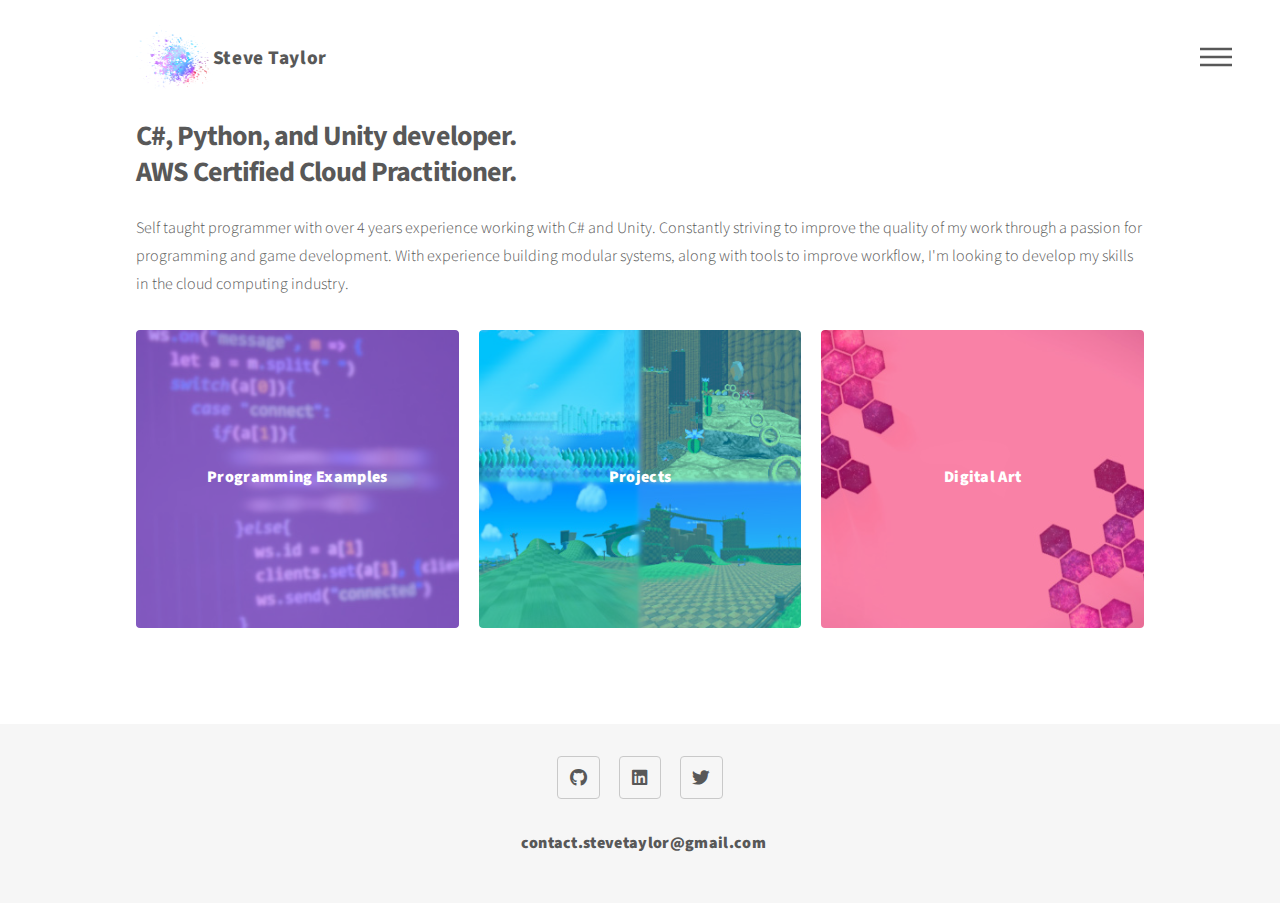
<file: index(old).html>
<!DOCTYPE HTML>
<!--
	Phantom by HTML5 UP
	html5up.net | @ajlkn
	Free for personal and commercial use under the CCA 3.0 license (html5up.net/license)
-->
<html lang="en">
<head>
    <title>Steve Taylor - Portfolio</title>
    <meta charset="utf-8" />
    <meta name="viewport" content="width=device-width, initial-scale=1" />
    <link rel="stylesheet" href="assets/css/main.css" />
    <noscript>
        <link rel="stylesheet" href="assets/css/noscript.css" />
    </noscript>

	<link rel="apple-touch-icon" sizes="180x180" href="images/favicon/apple-touch-icon.png">
	<link rel="icon" type="image/png" sizes="32x32" href="images/favicon/favicon-32x32.png">
	<link rel="icon" type="image/png" sizes="16x16" href="images/favicon/favicon-16x16.png">
	<link rel="manifest" href="images/favicon/site.webmanifest">
	<link rel="mask-icon" href="images/favicon/safari-pinned-tab.svg" color="#5bbad5">
	<meta name="msapplication-TileColor" content="#da532c">
	<meta name="theme-color" content="#ffffff">
</head>
<body class="is-preload">
    <!-- Wrapper -->
    <div id="wrapper">

        <!-- Header -->
        <header id="header">
            <div class="inner">

                <!-- Logo -->
                <a href="index.html" class="logo">
                    <span class="symbol">
                        <img src="images/paint.png" alt="Paint splatter" /></span><span class="title">Steve Taylor</span>
                </a>

                <!-- Nav -->
                <nav>
                    <ul>
                        <li><a href="#menu">Menu</a></li>
                    </ul>
                </nav>

            </div>
        </header>

        <!-- Menu -->
        <nav id="menu">
            <h2>Menu</h2>
            <ul>
                <li><a href="index.html">Home</a></li>
                <li><a href="programming.html">Programming Examples</a></li>
            </ul>
        </nav>

        <!-- Main -->
        <div id="main">
            <div class="inner">
                <header>
                    <h1>C#, Python, and Unity developer.
								AWS Certified Cloud Practitioner.</h1>
                    <p>Self taught programmer with over 4 years experience working with C# and Unity. Constantly striving to improve the quality of my work through a passion for programming and game development. With experience building modular systems, along with tools to improve workflow, I'm looking to develop my skills in the cloud computing industry.</p>
                </header>
                <section class="tiles">
                    <article class="style1">
                        <span class="image">
                            <img src="images/programming.jpg" alt="Image of code displayed on a monitor." />
                        </span>
                        <a href="programming.html">
                            <h2>Programming Examples</h2>
                            <div class="content">
                                <p>Some examples of code I've written for different projects.</p>
                            </div>
                        </a>
                    </article>
                    <article class="style2">
                        <span class="image">
                            <img src="images/projects.jpg" alt="Image of various game projects." />
                        </span>
                        <a href="index.html">
                            <h2>Projects</h2>
                            <div class="content">
                                <p>A look into the sorts of projects I work on, and the ones I'm most proud of.</p>
                            </div>
                        </a>
                    </article>
                    <article class="style3">
                        <span class="image">
                            <img src="images/digitalart.jpg" alt="Image of hexagonal graphic design." />
                        </span>
                        <a href="index.html">
                            <h2>Digital Art</h2>
                            <div class="content">
                                <p>Various examples of graphic design and visual effects.</p>
                            </div>
                        </a>
                    </article>
                </section>
            </div>
        </div>

        <!-- Footer -->
        <footer id="footer">
            <div class="inner">
                <ul class="icons">
                    <li><a href="https://github.com/SteveTaylorDev" class="icon brands style2 fa-github"><span class="label">GitHub</span></a></li>
                    <li><a href="https://www.linkedin.com/in/stevetaylordev/" class="icon brands style2 fa-linkedin"><span class="label">LinkedIn</span></a></li>
                    <li><a href="https://twitter.com/SteveTGames" class="icon brands style2 fa-twitter"><span class="label">Twitter</span></a></li>
                </ul>
                <section>
                    <h3>contact.stevetaylor@gmail.com</h3>
                    <!---<h2>Contact</h2>
								<form method="post" action="#">
									<div class="fields">
										<div class="field half">
											<input type="text" name="name" id="name" placeholder="Name" />
										</div>
										<div class="field half">
											<input type="email" name="email" id="email" placeholder="Email" />
										</div>
										<div class="field">
											<div class="textarea-wrapper" style=" margin: 0.6em 0 0 0;">
												<textarea name="message" id="message" placeholder="Message" rows="1" style="overflow: hidden auto; resize: none; height: 36px; max-height: 10em;"></textarea></div>
										</div>
									</div>
									<ul class="actions" style="list-style-type:none">
										<li><input type="submit" value="Send" class="primary"></li>
									</ul>
								</form>-->
                </section>
            </div>
        </footer>
    </div>
    <!-- Scripts -->
    <script src="assets/js/jquery.min.js"></script>
    <script src="assets/js/browser.min.js"></script>
    <script src="assets/js/breakpoints.min.js"></script>
    <script src="assets/js/util.js"></script>
    <script src="assets/js/main.js"></script>

</body>
</html>
</file>
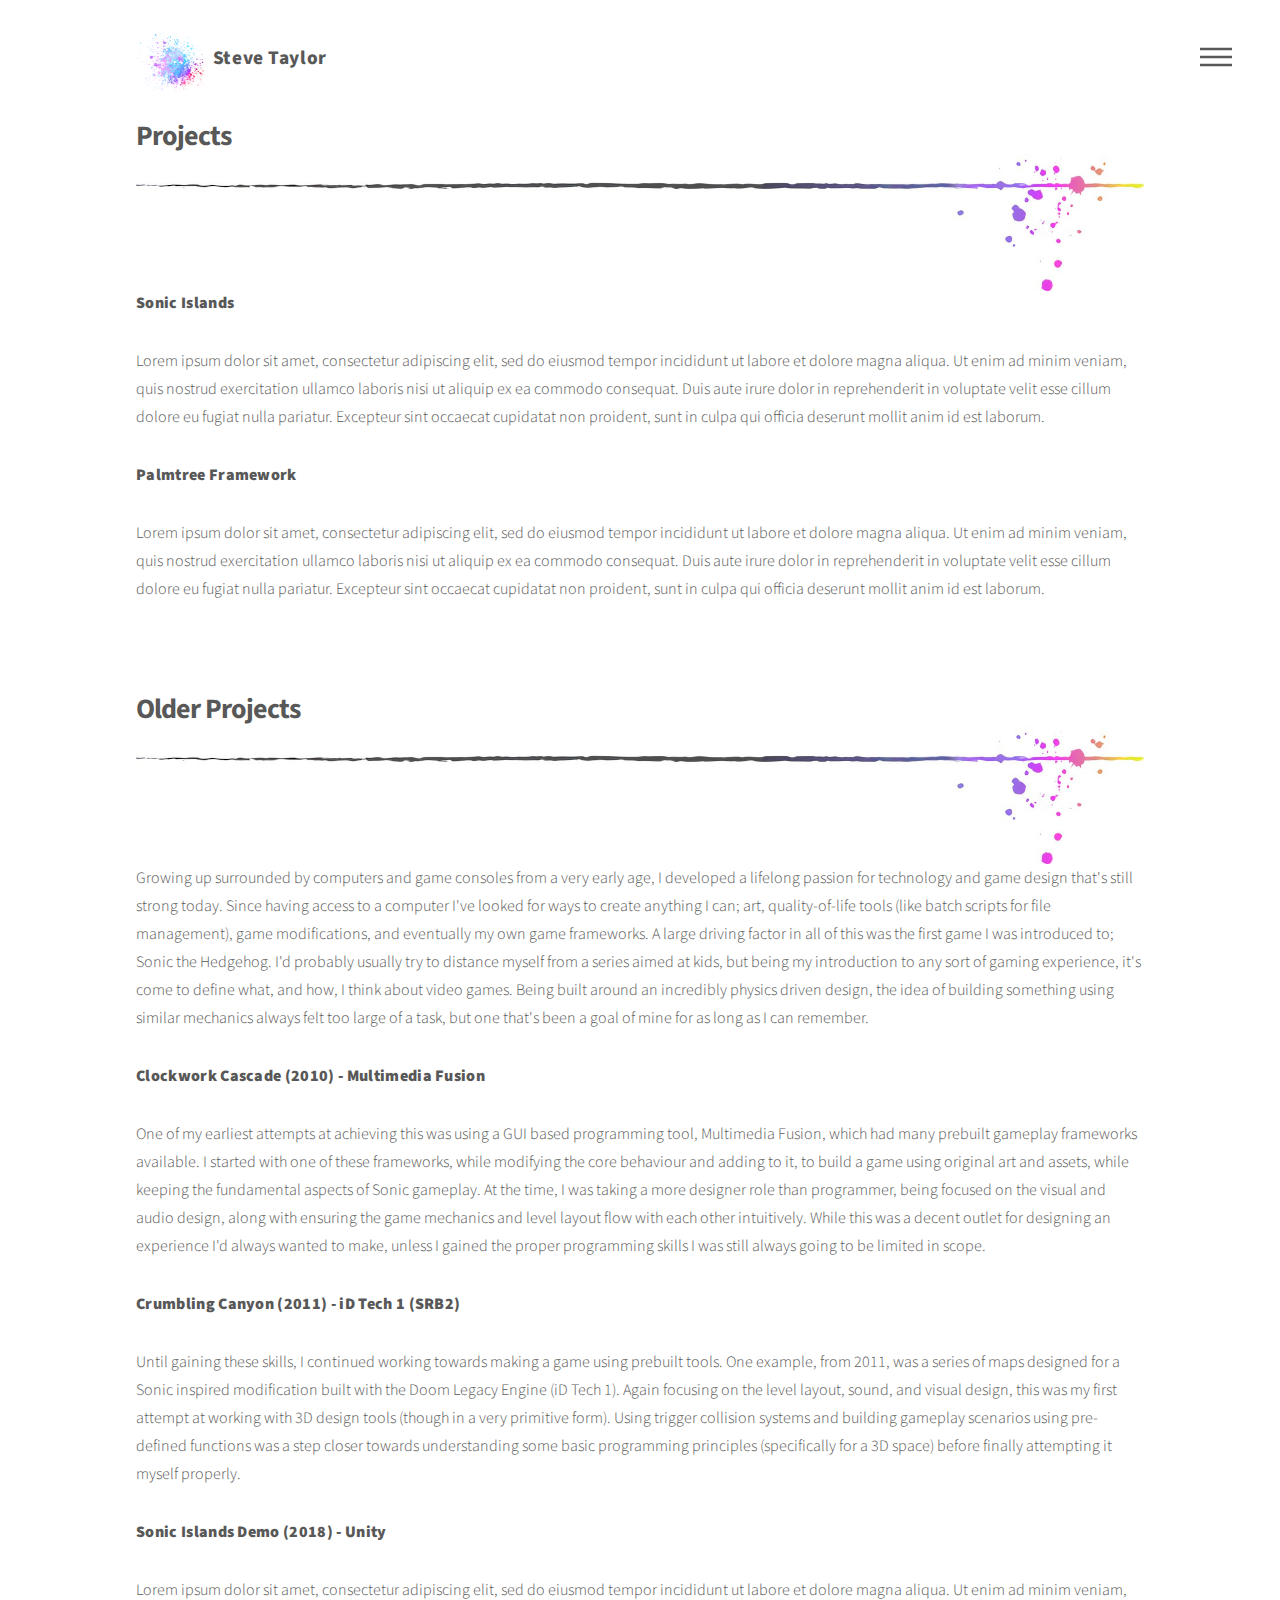
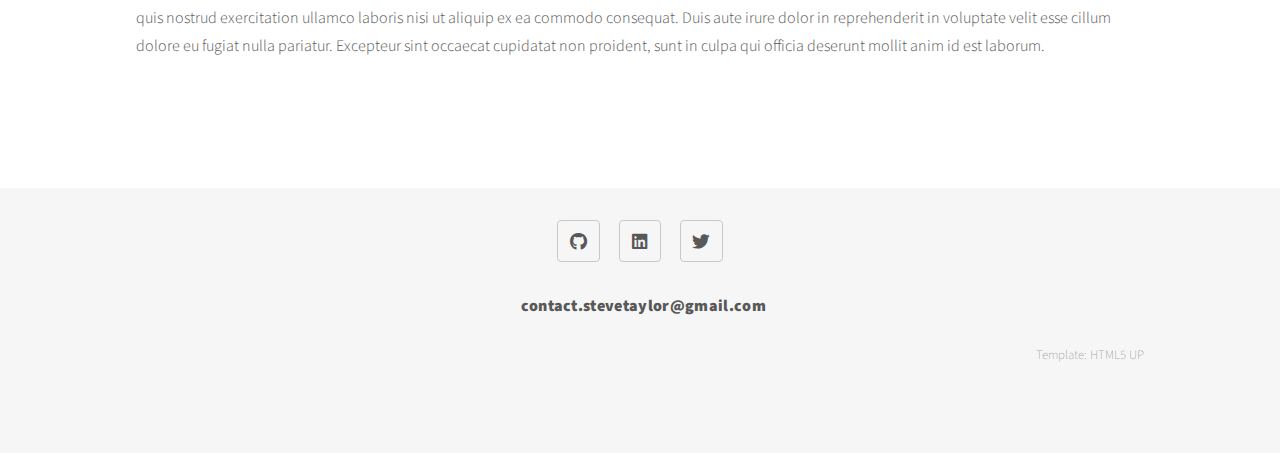
<file: projects.html>
<!DOCTYPE HTML>
<!--
	Phantom by HTML5 UP
	html5up.net | @ajlkn
	Free for personal and commercial use under the CCA 3.0 license (html5up.net/license)
-->
<html lang="en">
<head>
	<title>Steve Taylor - Programming Examples</title>
	<meta charset="utf-8" />
	<meta name="viewport" content="width=device-width, initial-scale=1" />
	<link rel="stylesheet" href="assets/css/main.css" />
	<noscript><link rel="stylesheet" href="assets/css/noscript.css" /></noscript>

	<link rel="apple-touch-icon" sizes="180x180" href="images/favicon/apple-touch-icon.png">
	<link rel="icon" type="image/png" sizes="32x32" href="images/favicon/favicon-32x32.png">
	<link rel="icon" type="image/png" sizes="16x16" href="images/favicon/favicon-16x16.png">
	<link rel="manifest" href="images/favicon/site.webmanifest">
	<link rel="mask-icon" href="images/favicon/safari-pinned-tab.svg" color="#5bbad5">
	<meta name="msapplication-TileColor" content="#da532c">
	<meta name="theme-color" content="#ffffff">
</head>
	<body class="is-preload">
		<!-- Wrapper -->
		<div id="wrapper">

			<!-- Header -->
			<header id="header">
				<div class="inner">

					<!-- Logo -->
					<a href="index.html" class="logo">
						<span class="symbol"><img src="images/logo.png" alt="Paint splat" /></span><span class="title">Steve Taylor</span>
					</a>

					<!-- Nav -->
					<nav>
						<ul>
							<li><a href="#menu">Menu</a></li>
						</ul>
					</nav>

				</div>
			</header>

			<!-- Menu -->
			<nav id="menu">
				<h2>Menu</h2>
				<ul>
					<li><a href="index.html">Home</a></li>
					<li><a href="programming.html">Programming Examples</a></li>
				</ul>
			</nav>

			<!-- Main -->
			<div id="main">
				<div class="inner">

					<h1>Projects</h1>
					<span class="image main"><img src="images/divider.jpg" alt="Site divider with paint splat on the right" /></span>

					<h2>Sonic Islands</h2>
					<p>Lorem ipsum dolor sit amet, consectetur adipiscing elit, sed do eiusmod tempor incididunt ut labore et dolore magna aliqua. Ut enim ad minim veniam, quis nostrud exercitation ullamco laboris nisi ut aliquip ex ea commodo consequat. Duis aute irure dolor in reprehenderit in voluptate velit esse cillum dolore eu fugiat nulla pariatur. Excepteur sint occaecat cupidatat non proident, sunt in culpa qui officia deserunt mollit anim id est laborum.</p>

					<h2>Palmtree Framework</h2>
					<p>Lorem ipsum dolor sit amet, consectetur adipiscing elit, sed do eiusmod tempor incididunt ut labore et dolore magna aliqua. Ut enim ad minim veniam, quis nostrud exercitation ullamco laboris nisi ut aliquip ex ea commodo consequat. Duis aute irure dolor in reprehenderit in voluptate velit esse cillum dolore eu fugiat nulla pariatur. Excepteur sint occaecat cupidatat non proident, sunt in culpa qui officia deserunt mollit anim id est laborum.</p>

					<h2> 
					</h2>

					<h1>Older Projects</h1>
					<span class="image main"><img src="images/divider.jpg" alt="Site divider with paint splat on the right" /></span>
					<p>Growing up surrounded by computers and game consoles from a very early age, I developed a lifelong passion for technology and game design that's still strong today. Since having access to a computer I've looked for ways to create anything I can; art, quality-of-life tools (like batch scripts for file management), game modifications, and eventually my own game frameworks. A large driving factor in all of this was the first game I was introduced to; Sonic the Hedgehog. I'd probably usually try to distance myself from a series aimed at kids, but being my introduction to any sort of gaming experience, it's come to define what, and how, I think about video games. Being built around an incredibly physics driven design, the idea of building something using similar mechanics always felt too large of a task, but one that's been a goal of mine for as long as I can remember.</p>

					<h2>Clockwork Cascade (2010) - Multimedia Fusion</h2>
					<p>One of my earliest attempts at achieving this was using a GUI based programming tool, Multimedia Fusion, which had many prebuilt gameplay frameworks available. I started with one of these frameworks, while modifying the core behaviour and adding to it, to build a game using original art and assets, while keeping the fundamental aspects of Sonic gameplay. At the time, I was taking a more designer role than programmer, being focused on the visual and audio design, along with ensuring the game mechanics and level layout flow with each other intuitively. While this was a decent outlet for designing an experience I'd always wanted to make, unless I gained the proper programming skills I was still always going to be limited in scope. </p>

					<h2>Crumbling Canyon (2011) - iD Tech 1 (SRB2)</h2>
					<p>Until gaining these skills, I continued working towards making a game using prebuilt tools. One example, from 2011, was a series of maps designed for a Sonic inspired modification built with the Doom Legacy Engine (iD Tech 1). Again focusing on the level layout, sound, and visual design, this was my first attempt at working with 3D design tools (though in a very primitive form). Using trigger collision systems and building gameplay scenarios using pre-defined functions was a step closer towards understanding some basic programming principles (specifically for a 3D space) before finally attempting it myself properly.</p>

					<h2>Sonic Islands Demo (2018) - Unity</h2>
					<p>Lorem ipsum dolor sit amet, consectetur adipiscing elit, sed do eiusmod tempor incididunt ut labore et dolore magna aliqua. Ut enim ad minim veniam, quis nostrud exercitation ullamco laboris nisi ut aliquip ex ea commodo consequat. Duis aute irure dolor in reprehenderit in voluptate velit esse cillum dolore eu fugiat nulla pariatur. Excepteur sint occaecat cupidatat non proident, sunt in culpa qui officia deserunt mollit anim id est laborum.</p>

				</div>
			</div>

			<!-- Footer -->
			<footer id="footer">
					<div class="inner">
						<ul class="icons">
							<li><a href="https://github.com/SteveTaylorDev" class="icon brands style2 fa-github"><span class="label">GitHub</span></a></li>
							<li><a href="https://www.linkedin.com/in/stevetaylordev/" class="icon brands style2 fa-linkedin"><span class="label">LinkedIn</span></a></li>
							<li><a href="https://twitter.com/SteveTGames" class="icon brands style2 fa-twitter"><span class="label">Twitter</span></a></li>
						</ul>
						<section>
							<h3>contact.stevetaylor@gmail.com</h3>
							<!---<h2>Contact</h2>
							<form method="post" action="#">
								<div class="fields">
									<div class="field half">
										<input type="text" name="name" id="name" placeholder="Name" />
									</div>
									<div class="field half">
										<input type="email" name="email" id="email" placeholder="Email" />
									</div>
									<div class="field">
										<div class="textarea-wrapper" style=" margin: 0.6em 0 0 0;">
											<textarea name="message" id="message" placeholder="Message" rows="1" style="overflow: hidden auto; resize: none; height: 36px; max-height: 10em;"></textarea></div>
									</div>
								</div>
								<ul class="actions" style="list-style-type:none">
									<li><input type="submit" value="Send" class="primary"></li>
								</ul>
							</form>-->
						</section>							
						<ul class="copyright">
							<li>Template: <a href="http://html5up.net">HTML5 UP</a></li>
						</ul>
					</div>
			</footer>
		</div>
		<!-- Scripts -->
		<script src="assets/js/jquery.min.js"></script>
		<script src="assets/js/browser.min.js"></script>
		<script src="assets/js/breakpoints.min.js"></script>
		<script src="assets/js/util.js"></script>
		<script src="assets/js/main.js"></script>

	</body>
</html>
</file>
<file: assets/css/noscript.css>
/*
	Phantom by HTML5 UP
	html5up.net | @ajlkn
	Free for personal and commercial use under the CCA 3.0 license (html5up.net/license)
*/

/* Tiles */

	body.is-preload .tiles article {
		-moz-transform: none;
		-webkit-transform: none;
		-ms-transform: none;
		transform: none;
		opacity: 1;
	}
</file>
<file: assets/css/main.css>
@import url(fontawesome-all.min.css);
@import url("https://fonts.googleapis.com/css?family=Source+Sans+Pro:300,700,900");

/*
	Phantom by HTML5 UP
	html5up.net | @ajlkn
	Free for personal and commercial use under the CCA 3.0 license (html5up.net/license)
*/

html, body, div, span, applet, object,
iframe, h1, h2, h3, h4, h5, h6, p, blockquote,
pre, a, abbr, acronym, address, big, cite,
code, del, dfn, em, img, ins, kbd, q, s, samp,
small, strike, strong, sub, sup, tt, var, b,
u, i, center, dl, dt, dd, ol, ul, li, fieldset,
form, label, legend, table, caption, tbody,
tfoot, thead, tr, th, td, article, aside,
canvas, details, embed, figure, figcaption,
footer, header, hgroup, menu, nav, output, ruby,
section, summary, time, mark, audio, video {
    margin: 0;
    padding: 0;
    border: 0;
    font-size: 100%;
    font: inherit;
    vertical-align: baseline;
}

article, aside, details, figcaption, figure,
footer, header, hgroup, menu, nav, section {
    display: block;
}

body {
    line-height: 1;
}

ol, ul {
    list-style: none;
}

blockquote, q {
    quotes: none;
}

    blockquote:before, blockquote:after, q:before, q:after {
        content: '';
        content: none;
    }

table {
    border-collapse: collapse;
    border-spacing: 0;
}

body {
    -webkit-text-size-adjust: none;
}

mark {
    background-color: transparent;
    color: inherit;
}

input::-moz-focus-inner {
    border: 0;
    padding: 0;
}

input, select, textarea {
    -moz-appearance: none;
    -webkit-appearance: none;
    -ms-appearance: none;
    appearance: none;
}

/* Basic */

@-ms-viewport {
    width: device-width;
}

body {
    -ms-overflow-style: scrollbar;
}

@media screen and (max-width: 480px) {

    html, body {
        min-width: 320px;
    }
}

html {
    box-sizing: border-box;
}

*, *:before, *:after {
    box-sizing: inherit;
}

body {
    background: #ffffff;
}

    body.is-preload *, body.is-preload *:before, body.is-preload *:after {
        -moz-animation: none !important;
        -webkit-animation: none !important;
        -ms-animation: none !important;
        animation: none !important;
        -moz-transition: none !important;
        -webkit-transition: none !important;
        -ms-transition: none !important;
        transition: none !important;
    }

/* Type */

body, input, select, textarea {
    color: #585858;
    font-family: "Source Sans Pro", Helvetica, sans-serif;
    font-size: 16pt;
    font-weight: 300;
    line-height: 1.75;
}

@media screen and (max-width: 1680px) {

    body, input, select, textarea {
        font-size: 14pt;
    }
}

@media screen and (max-width: 1280px) {

    body, input, select, textarea {
        font-size: 12pt;
    }
}

a {
    -moz-transition: border-bottom-color 0.2s ease, color 0.2s ease;
    -webkit-transition: border-bottom-color 0.2s ease, color 0.2s ease;
    -ms-transition: border-bottom-color 0.2s ease, color 0.2s ease;
    transition: border-bottom-color 0.2s ease, color 0.2s ease;
    text-decoration: none;
    color: #585858;
}

    a:hover {
        border-bottom-color: transparent;
        color: #c684ff !important;
    }

strong, b {
    font-weight: 900;
}

em, i {
    font-style: italic;
}

p {
    margin: 0 0 2em 0;
}

h1 {
    font-size: 1.75em;
    font-weight: 700;
    line-height: 1.3;
    letter-spacing: -0.035em;
    white-space: pre-line;
}

    h1 a {
        color: inherit;
    }

@media screen and (max-width: 736px) {

    h1 {
        font-size: 1.75em;
        white-space: pre-line;
    }
}

@media screen and (max-width: 360px) {

    h1 {
        font-size: 1.5em;
    }
}


h2, h3, h4, h5, h6 {
    font-weight: 900;
    line-height: 1.5;
    letter-spacing: 0.02em;
}

    h2 a, h3 a, h4 a, h5 a, h6 a {
        color: inherit;
    }

h2 {
    font-size: 1em;
    margin: 0 0 2em 0;
}

h3 {
    font-size: 1em;
    margin: 0em 0em 0em 0.4em;
}

h4 {
    font-size: 0.8em;
}

h5 {
    font-size: 0.8em;
}

h6 {
    font-size: 0.8em;
}

@media screen and (max-width: 980px) {

    h1 br, h2 br, h3 br, h4 br, h5 br, h6 br {
        display: none;
    }
}

@media screen and (max-width: 736px) {

    h2 {
        font-size: 1em;
    }

    h3 {
        font-size: 1em;
        margin: 0em 0em 0em 0.4em;
    }
}

sub {
    font-size: 0.8em;
    position: relative;
    top: 0.5em;
}

sup {
    font-size: 0.8em;
    position: relative;
    top: -0.5em;
}

blockquote {
    border-left: solid 4px #c9c9c9;
    font-style: italic;
    margin: 0 0 2em 0;
    padding: 0.5em 0 0.5em 2em;
}

code {
    background: rgba(144, 144, 144, 0.075);
    border-radius: 4px;
    border: solid 1px #c9c9c9;
    font-family: "Courier New", monospace;
    font-size: 0.9em;
    margin: 0 0.25em;
    padding: 0.25em 0.65em;
}

pre {
    -webkit-overflow-scrolling: touch;
    font-family: "Courier New", monospace;
    font-size: 0.9em;
    margin: 0 0 2em 0;
}

    pre code {
        display: block;
        line-height: 1.75;
        padding: 1em 1.5em;
        overflow-x: auto;
    }

hr {
    border: 0;
    border-bottom: solid 1px #c9c9c9;
    margin: 2em 0;
}

    hr.major {
        margin: 3em 0;
    }

.align-left {
    text-align: left;
}

.align-center {
    text-align: center;
}

.align-right {
    text-align: right;
}

/* Row */

.row {
    display: flex;
    flex-wrap: wrap;
    box-sizing: border-box;
    align-items: stretch;
}

    .row > * {
        box-sizing: border-box;
    }

    .row.gtr-uniform > * > :last-child {
        margin-bottom: 0;
    }

    .row.aln-left {
        justify-content: flex-start;
    }

    .row.aln-center {
        justify-content: center;
    }

    .row.aln-right {
        justify-content: flex-end;
    }

    .row.aln-top {
        align-items: flex-start;
    }

    .row.aln-middle {
        align-items: center;
    }

    .row.aln-bottom {
        align-items: flex-end;
    }

    .row > .imp {
        order: -1;
    }

    .row > .col-1 {
        width: 8.33333%;
    }

    .row > .off-1 {
        margin-left: 8.33333%;
    }

    .row > .col-2 {
        width: 16.66667%;
    }

    .row > .off-2 {
        margin-left: 16.66667%;
    }

    .row > .col-3 {
        width: 25%;
    }

    .row > .off-3 {
        margin-left: 25%;
    }

    .row > .col-4 {
        width: 33.33333%;
    }

    .row > .off-4 {
        margin-left: 33.33333%;
    }

    .row > .col-5 {
        width: 41.66667%;
    }

    .row > .off-5 {
        margin-left: 41.66667%;
    }

    .row > .col-6 {
        width: 50%;
    }

    .row > .off-6 {
        margin-left: 50%;
    }

    .row > .col-7 {
        width: 58.33333%;
    }

    .row > .off-7 {
        margin-left: 58.33333%;
    }

    .row > .col-8 {
        width: 66.66667%;
    }

    .row > .off-8 {
        margin-left: 66.66667%;
    }

    .row > .col-9 {
        width: 75%;
    }

    .row > .off-9 {
        margin-left: 75%;
    }

    .row > .col-10 {
        width: 83.33333%;
    }

    .row > .off-10 {
        margin-left: 83.33333%;
    }

    .row > .col-11 {
        width: 91.66667%;
    }

    .row > .off-11 {
        margin-left: 91.66667%;
    }

    .row > .col-12 {
        width: 100%;
    }

    .row > .off-12 {
        margin-left: 100%;
    }

    .row.gtr-0 {
        margin-top: 0;
        margin-left: 0em;
    }

        .row.gtr-0 > * {
            padding: 0 0 0 0em;
        }

        .row.gtr-0.gtr-uniform {
            margin-top: 0em;
        }

            .row.gtr-0.gtr-uniform > * {
                padding-top: 0em;
            }

    .row.gtr-25 {
        margin-top: 0;
        margin-left: -0.5em;
    }

        .row.gtr-25 > * {
            padding: 0 0 0 0.5em;
        }

        .row.gtr-25.gtr-uniform {
            margin-top: -0.5em;
        }

            .row.gtr-25.gtr-uniform > * {
                padding-top: 0.5em;
            }

    .row.gtr-50 {
        margin-top: 0;
        margin-left: -1em;
    }

        .row.gtr-50 > * {
            padding: 0 0 0 1em;
        }

        .row.gtr-50.gtr-uniform {
            margin-top: -1em;
        }

            .row.gtr-50.gtr-uniform > * {
                padding-top: 1em;
            }

.row {
    margin-top: 0;
    margin-left: -2em;
}

    .row > * {
        padding: 0 0 0 2em;
    }

    .row.gtr-uniform {
        margin-top: -2em;
    }

        .row.gtr-uniform > * {
            padding-top: 2em;
        }

    .row.gtr-150 {
        margin-top: 0;
        margin-left: -3em;
    }

        .row.gtr-150 > * {
            padding: 0 0 0 3em;
        }

        .row.gtr-150.gtr-uniform {
            margin-top: -3em;
        }

            .row.gtr-150.gtr-uniform > * {
                padding-top: 3em;
            }

    .row.gtr-200 {
        margin-top: 0;
        margin-left: -4em;
    }

        .row.gtr-200 > * {
            padding: 0 0 0 4em;
        }

        .row.gtr-200.gtr-uniform {
            margin-top: -4em;
        }

            .row.gtr-200.gtr-uniform > * {
                padding-top: 4em;
            }

@media screen and (max-width: 1680px) {

    .row {
        display: flex;
        flex-wrap: wrap;
        box-sizing: border-box;
        align-items: stretch;
    }

        .row > * {
            box-sizing: border-box;
        }

        .row.gtr-uniform > * > :last-child {
            margin-bottom: 0;
        }

        .row.aln-left {
            justify-content: flex-start;
        }

        .row.aln-center {
            justify-content: center;
        }

        .row.aln-right {
            justify-content: flex-end;
        }

        .row.aln-top {
            align-items: flex-start;
        }

        .row.aln-middle {
            align-items: center;
        }

        .row.aln-bottom {
            align-items: flex-end;
        }

        .row > .imp-xlarge {
            order: -1;
        }

        .row > .col-1-xlarge {
            width: 8.33333%;
        }

        .row > .off-1-xlarge {
            margin-left: 8.33333%;
        }

        .row > .col-2-xlarge {
            width: 16.66667%;
        }

        .row > .off-2-xlarge {
            margin-left: 16.66667%;
        }

        .row > .col-3-xlarge {
            width: 25%;
        }

        .row > .off-3-xlarge {
            margin-left: 25%;
        }

        .row > .col-4-xlarge {
            width: 33.33333%;
        }

        .row > .off-4-xlarge {
            margin-left: 33.33333%;
        }

        .row > .col-5-xlarge {
            width: 41.66667%;
        }

        .row > .off-5-xlarge {
            margin-left: 41.66667%;
        }

        .row > .col-6-xlarge {
            width: 50%;
        }

        .row > .off-6-xlarge {
            margin-left: 50%;
        }

        .row > .col-7-xlarge {
            width: 58.33333%;
        }

        .row > .off-7-xlarge {
            margin-left: 58.33333%;
        }

        .row > .col-8-xlarge {
            width: 66.66667%;
        }

        .row > .off-8-xlarge {
            margin-left: 66.66667%;
        }

        .row > .col-9-xlarge {
            width: 75%;
        }

        .row > .off-9-xlarge {
            margin-left: 75%;
        }

        .row > .col-10-xlarge {
            width: 83.33333%;
        }

        .row > .off-10-xlarge {
            margin-left: 83.33333%;
        }

        .row > .col-11-xlarge {
            width: 91.66667%;
        }

        .row > .off-11-xlarge {
            margin-left: 91.66667%;
        }

        .row > .col-12-xlarge {
            width: 100%;
        }

        .row > .off-12-xlarge {
            margin-left: 100%;
        }

        .row.gtr-0 {
            margin-top: 0;
            margin-left: 0em;
        }

            .row.gtr-0 > * {
                padding: 0 0 0 0em;
            }

            .row.gtr-0.gtr-uniform {
                margin-top: 0em;
            }

                .row.gtr-0.gtr-uniform > * {
                    padding-top: 0em;
                }

        .row.gtr-25 {
            margin-top: 0;
            margin-left: -0.5em;
        }

            .row.gtr-25 > * {
                padding: 0 0 0 0.5em;
            }

            .row.gtr-25.gtr-uniform {
                margin-top: -0.5em;
            }

                .row.gtr-25.gtr-uniform > * {
                    padding-top: 0.5em;
                }

        .row.gtr-50 {
            margin-top: 0;
            margin-left: -1em;
        }

            .row.gtr-50 > * {
                padding: 0 0 0 1em;
            }

            .row.gtr-50.gtr-uniform {
                margin-top: -1em;
            }

                .row.gtr-50.gtr-uniform > * {
                    padding-top: 1em;
                }

    .row {
        margin-top: 0;
        margin-left: -2em;
    }

        .row > * {
            padding: 0 0 0 2em;
        }

        .row.gtr-uniform {
            margin-top: -2em;
        }

            .row.gtr-uniform > * {
                padding-top: 2em;
            }

        .row.gtr-150 {
            margin-top: 0;
            margin-left: -3em;
        }

            .row.gtr-150 > * {
                padding: 0 0 0 3em;
            }

            .row.gtr-150.gtr-uniform {
                margin-top: -3em;
            }

                .row.gtr-150.gtr-uniform > * {
                    padding-top: 3em;
                }

        .row.gtr-200 {
            margin-top: 0;
            margin-left: -4em;
        }

            .row.gtr-200 > * {
                padding: 0 0 0 4em;
            }

            .row.gtr-200.gtr-uniform {
                margin-top: -4em;
            }

                .row.gtr-200.gtr-uniform > * {
                    padding-top: 4em;
                }
}

@media screen and (max-width: 1280px) {

    .row {
        display: flex;
        flex-wrap: wrap;
        box-sizing: border-box;
        align-items: stretch;
    }

        .row > * {
            box-sizing: border-box;
        }

        .row.gtr-uniform > * > :last-child {
            margin-bottom: 0;
        }

        .row.aln-left {
            justify-content: flex-start;
        }

        .row.aln-center {
            justify-content: center;
        }

        .row.aln-right {
            justify-content: flex-end;
        }

        .row.aln-top {
            align-items: flex-start;
        }

        .row.aln-middle {
            align-items: center;
        }

        .row.aln-bottom {
            align-items: flex-end;
        }

        .row > .imp-large {
            order: -1;
        }

        .row > .col-1-large {
            width: 8.33333%;
        }

        .row > .off-1-large {
            margin-left: 8.33333%;
        }

        .row > .col-2-large {
            width: 16.66667%;
        }

        .row > .off-2-large {
            margin-left: 16.66667%;
        }

        .row > .col-3-large {
            width: 25%;
        }

        .row > .off-3-large {
            margin-left: 25%;
        }

        .row > .col-4-large {
            width: 33.33333%;
        }

        .row > .off-4-large {
            margin-left: 33.33333%;
        }

        .row > .col-5-large {
            width: 41.66667%;
        }

        .row > .off-5-large {
            margin-left: 41.66667%;
        }

        .row > .col-6-large {
            width: 50%;
        }

        .row > .off-6-large {
            margin-left: 50%;
        }

        .row > .col-7-large {
            width: 58.33333%;
        }

        .row > .off-7-large {
            margin-left: 58.33333%;
        }

        .row > .col-8-large {
            width: 66.66667%;
        }

        .row > .off-8-large {
            margin-left: 66.66667%;
        }

        .row > .col-9-large {
            width: 75%;
        }

        .row > .off-9-large {
            margin-left: 75%;
        }

        .row > .col-10-large {
            width: 83.33333%;
        }

        .row > .off-10-large {
            margin-left: 83.33333%;
        }

        .row > .col-11-large {
            width: 91.66667%;
        }

        .row > .off-11-large {
            margin-left: 91.66667%;
        }

        .row > .col-12-large {
            width: 100%;
        }

        .row > .off-12-large {
            margin-left: 100%;
        }

        .row.gtr-0 {
            margin-top: 0;
            margin-left: 0em;
        }

            .row.gtr-0 > * {
                padding: 0 0 0 0em;
            }

            .row.gtr-0.gtr-uniform {
                margin-top: 0em;
            }

                .row.gtr-0.gtr-uniform > * {
                    padding-top: 0em;
                }

        .row.gtr-25 {
            margin-top: 0;
            margin-left: -0.5em;
        }

            .row.gtr-25 > * {
                padding: 0 0 0 0.5em;
            }

            .row.gtr-25.gtr-uniform {
                margin-top: -0.5em;
            }

                .row.gtr-25.gtr-uniform > * {
                    padding-top: 0.5em;
                }

        .row.gtr-50 {
            margin-top: 0;
            margin-left: -1em;
        }

            .row.gtr-50 > * {
                padding: 0 0 0 1em;
            }

            .row.gtr-50.gtr-uniform {
                margin-top: -1em;
            }

                .row.gtr-50.gtr-uniform > * {
                    padding-top: 1em;
                }

    .row {
        margin-top: 0;
        margin-left: -2em;
    }

        .row > * {
            padding: 0 0 0 2em;
        }

        .row.gtr-uniform {
            margin-top: -2em;
        }

            .row.gtr-uniform > * {
                padding-top: 2em;
            }

        .row.gtr-150 {
            margin-top: 0;
            margin-left: -3em;
        }

            .row.gtr-150 > * {
                padding: 0 0 0 3em;
            }

            .row.gtr-150.gtr-uniform {
                margin-top: -3em;
            }

                .row.gtr-150.gtr-uniform > * {
                    padding-top: 3em;
                }

        .row.gtr-200 {
            margin-top: 0;
            margin-left: -4em;
        }

            .row.gtr-200 > * {
                padding: 0 0 0 4em;
            }

            .row.gtr-200.gtr-uniform {
                margin-top: -4em;
            }

                .row.gtr-200.gtr-uniform > * {
                    padding-top: 4em;
                }
}

@media screen and (max-width: 980px) {

    .row {
        display: flex;
        flex-wrap: wrap;
        box-sizing: border-box;
        align-items: stretch;
    }

        .row > * {
            box-sizing: border-box;
        }

        .row.gtr-uniform > * > :last-child {
            margin-bottom: 0;
        }

        .row.aln-left {
            justify-content: flex-start;
        }

        .row.aln-center {
            justify-content: center;
        }

        .row.aln-right {
            justify-content: flex-end;
        }

        .row.aln-top {
            align-items: flex-start;
        }

        .row.aln-middle {
            align-items: center;
        }

        .row.aln-bottom {
            align-items: flex-end;
        }

        .row > .imp-medium {
            order: -1;
        }

        .row > .col-1-medium {
            width: 8.33333%;
        }

        .row > .off-1-medium {
            margin-left: 8.33333%;
        }

        .row > .col-2-medium {
            width: 16.66667%;
        }

        .row > .off-2-medium {
            margin-left: 16.66667%;
        }

        .row > .col-3-medium {
            width: 25%;
        }

        .row > .off-3-medium {
            margin-left: 25%;
        }

        .row > .col-4-medium {
            width: 33.33333%;
        }

        .row > .off-4-medium {
            margin-left: 33.33333%;
        }

        .row > .col-5-medium {
            width: 41.66667%;
        }

        .row > .off-5-medium {
            margin-left: 41.66667%;
        }

        .row > .col-6-medium {
            width: 50%;
        }

        .row > .off-6-medium {
            margin-left: 50%;
        }

        .row > .col-7-medium {
            width: 58.33333%;
        }

        .row > .off-7-medium {
            margin-left: 58.33333%;
        }

        .row > .col-8-medium {
            width: 66.66667%;
        }

        .row > .off-8-medium {
            margin-left: 66.66667%;
        }

        .row > .col-9-medium {
            width: 75%;
        }

        .row > .off-9-medium {
            margin-left: 75%;
        }

        .row > .col-10-medium {
            width: 83.33333%;
        }

        .row > .off-10-medium {
            margin-left: 83.33333%;
        }

        .row > .col-11-medium {
            width: 91.66667%;
        }

        .row > .off-11-medium {
            margin-left: 91.66667%;
        }

        .row > .col-12-medium {
            width: 100%;
        }

        .row > .off-12-medium {
            margin-left: 100%;
        }

        .row.gtr-0 {
            margin-top: 0;
            margin-left: 0em;
        }

            .row.gtr-0 > * {
                padding: 0 0 0 0em;
            }

            .row.gtr-0.gtr-uniform {
                margin-top: 0em;
            }

                .row.gtr-0.gtr-uniform > * {
                    padding-top: 0em;
                }

        .row.gtr-25 {
            margin-top: 0;
            margin-left: -0.375em;
        }

            .row.gtr-25 > * {
                padding: 0 0 0 0.375em;
            }

            .row.gtr-25.gtr-uniform {
                margin-top: -0.375em;
            }

                .row.gtr-25.gtr-uniform > * {
                    padding-top: 0.375em;
                }

        .row.gtr-50 {
            margin-top: 0;
            margin-left: -0.75em;
        }

            .row.gtr-50 > * {
                padding: 0 0 0 0.75em;
            }

            .row.gtr-50.gtr-uniform {
                margin-top: -0.75em;
            }

                .row.gtr-50.gtr-uniform > * {
                    padding-top: 0.75em;
                }

    .row {
        margin-top: 0;
        margin-left: -1.5em;
    }

        .row > * {
            padding: 0 0 0 1.5em;
        }

        .row.gtr-uniform {
            margin-top: -1.5em;
        }

            .row.gtr-uniform > * {
                padding-top: 1.5em;
            }

        .row.gtr-150 {
            margin-top: 0;
            margin-left: -2.25em;
        }

            .row.gtr-150 > * {
                padding: 0 0 0 2.25em;
            }

            .row.gtr-150.gtr-uniform {
                margin-top: -2.25em;
            }

                .row.gtr-150.gtr-uniform > * {
                    padding-top: 2.25em;
                }

        .row.gtr-200 {
            margin-top: 0;
            margin-left: -3em;
        }

            .row.gtr-200 > * {
                padding: 0 0 0 3em;
            }

            .row.gtr-200.gtr-uniform {
                margin-top: -3em;
            }

                .row.gtr-200.gtr-uniform > * {
                    padding-top: 3em;
                }
}

@media screen and (max-width: 736px) {

    .row {
        display: flex;
        flex-wrap: wrap;
        box-sizing: border-box;
        align-items: stretch;
    }

        .row > * {
            box-sizing: border-box;
        }

        .row.gtr-uniform > * > :last-child {
            margin-bottom: 0;
        }

        .row.aln-left {
            justify-content: flex-start;
        }

        .row.aln-center {
            justify-content: center;
        }

        .row.aln-right {
            justify-content: flex-end;
        }

        .row.aln-top {
            align-items: flex-start;
        }

        .row.aln-middle {
            align-items: center;
        }

        .row.aln-bottom {
            align-items: flex-end;
        }

        .row > .imp-small {
            order: -1;
        }

        .row > .col-1-small {
            width: 8.33333%;
        }

        .row > .off-1-small {
            margin-left: 8.33333%;
        }

        .row > .col-2-small {
            width: 16.66667%;
        }

        .row > .off-2-small {
            margin-left: 16.66667%;
        }

        .row > .col-3-small {
            width: 25%;
        }

        .row > .off-3-small {
            margin-left: 25%;
        }

        .row > .col-4-small {
            width: 33.33333%;
        }

        .row > .off-4-small {
            margin-left: 33.33333%;
        }

        .row > .col-5-small {
            width: 41.66667%;
        }

        .row > .off-5-small {
            margin-left: 41.66667%;
        }

        .row > .col-6-small {
            width: 50%;
        }

        .row > .off-6-small {
            margin-left: 50%;
        }

        .row > .col-7-small {
            width: 58.33333%;
        }

        .row > .off-7-small {
            margin-left: 58.33333%;
        }

        .row > .col-8-small {
            width: 66.66667%;
        }

        .row > .off-8-small {
            margin-left: 66.66667%;
        }

        .row > .col-9-small {
            width: 75%;
        }

        .row > .off-9-small {
            margin-left: 75%;
        }

        .row > .col-10-small {
            width: 83.33333%;
        }

        .row > .off-10-small {
            margin-left: 83.33333%;
        }

        .row > .col-11-small {
            width: 91.66667%;
        }

        .row > .off-11-small {
            margin-left: 91.66667%;
        }

        .row > .col-12-small {
            width: 100%;
        }

        .row > .off-12-small {
            margin-left: 100%;
        }

        .row.gtr-0 {
            margin-top: 0;
            margin-left: 0em;
        }

            .row.gtr-0 > * {
                padding: 0 0 0 0em;
            }

            .row.gtr-0.gtr-uniform {
                margin-top: 0em;
            }

                .row.gtr-0.gtr-uniform > * {
                    padding-top: 0em;
                }

        .row.gtr-25 {
            margin-top: 0;
            margin-left: -0.25em;
        }

            .row.gtr-25 > * {
                padding: 0 0 0 0.25em;
            }

            .row.gtr-25.gtr-uniform {
                margin-top: -0.25em;
            }

                .row.gtr-25.gtr-uniform > * {
                    padding-top: 0.25em;
                }

        .row.gtr-50 {
            margin-top: 0;
            margin-left: -0.5em;
        }

            .row.gtr-50 > * {
                padding: 0 0 0 0.5em;
            }

            .row.gtr-50.gtr-uniform {
                margin-top: -0.5em;
            }

                .row.gtr-50.gtr-uniform > * {
                    padding-top: 0.5em;
                }

    .row {
        margin-top: 0;
        margin-left: -1em;
    }

        .row > * {
            padding: 0 0 0 1em;
        }

        .row.gtr-uniform {
            margin-top: -1em;
        }

            .row.gtr-uniform > * {
                padding-top: 1em;
            }

        .row.gtr-150 {
            margin-top: 0;
            margin-left: -1.5em;
        }

            .row.gtr-150 > * {
                padding: 0 0 0 1.5em;
            }

            .row.gtr-150.gtr-uniform {
                margin-top: -1.5em;
            }

                .row.gtr-150.gtr-uniform > * {
                    padding-top: 1.5em;
                }

        .row.gtr-200 {
            margin-top: 0;
            margin-left: -2em;
        }

            .row.gtr-200 > * {
                padding: 0 0 0 2em;
            }

            .row.gtr-200.gtr-uniform {
                margin-top: -2em;
            }

                .row.gtr-200.gtr-uniform > * {
                    padding-top: 2em;
                }
}

@media screen and (max-width: 480px) {

    .row {
        display: flex;
        flex-wrap: wrap;
        box-sizing: border-box;
        align-items: stretch;
    }

        .row > * {
            box-sizing: border-box;
        }

        .row.gtr-uniform > * > :last-child {
            margin-bottom: 0;
        }

        .row.aln-left {
            justify-content: flex-start;
        }

        .row.aln-center {
            justify-content: center;
        }

        .row.aln-right {
            justify-content: flex-end;
        }

        .row.aln-top {
            align-items: flex-start;
        }

        .row.aln-middle {
            align-items: center;
        }

        .row.aln-bottom {
            align-items: flex-end;
        }

        .row > .imp-xsmall {
            order: -1;
        }

        .row > .col-1-xsmall {
            width: 8.33333%;
        }

        .row > .off-1-xsmall {
            margin-left: 8.33333%;
        }

        .row > .col-2-xsmall {
            width: 16.66667%;
        }

        .row > .off-2-xsmall {
            margin-left: 16.66667%;
        }

        .row > .col-3-xsmall {
            width: 25%;
        }

        .row > .off-3-xsmall {
            margin-left: 25%;
        }

        .row > .col-4-xsmall {
            width: 33.33333%;
        }

        .row > .off-4-xsmall {
            margin-left: 33.33333%;
        }

        .row > .col-5-xsmall {
            width: 41.66667%;
        }

        .row > .off-5-xsmall {
            margin-left: 41.66667%;
        }

        .row > .col-6-xsmall {
            width: 50%;
        }

        .row > .off-6-xsmall {
            margin-left: 50%;
        }

        .row > .col-7-xsmall {
            width: 58.33333%;
        }

        .row > .off-7-xsmall {
            margin-left: 58.33333%;
        }

        .row > .col-8-xsmall {
            width: 66.66667%;
        }

        .row > .off-8-xsmall {
            margin-left: 66.66667%;
        }

        .row > .col-9-xsmall {
            width: 75%;
        }

        .row > .off-9-xsmall {
            margin-left: 75%;
        }

        .row > .col-10-xsmall {
            width: 83.33333%;
        }

        .row > .off-10-xsmall {
            margin-left: 83.33333%;
        }

        .row > .col-11-xsmall {
            width: 91.66667%;
        }

        .row > .off-11-xsmall {
            margin-left: 91.66667%;
        }

        .row > .col-12-xsmall {
            width: 100%;
        }

        .row > .off-12-xsmall {
            margin-left: 100%;
        }

        .row.gtr-0 {
            margin-top: 0;
            margin-left: 0em;
        }

            .row.gtr-0 > * {
                padding: 0 0 0 0em;
            }

            .row.gtr-0.gtr-uniform {
                margin-top: 0em;
            }

                .row.gtr-0.gtr-uniform > * {
                    padding-top: 0em;
                }

        .row.gtr-25 {
            margin-top: 0;
            margin-left: -0.25em;
        }

            .row.gtr-25 > * {
                padding: 0 0 0 0.25em;
            }

            .row.gtr-25.gtr-uniform {
                margin-top: -0.25em;
            }

                .row.gtr-25.gtr-uniform > * {
                    padding-top: 0.25em;
                }

        .row.gtr-50 {
            margin-top: 0;
            margin-left: -0.5em;
        }

            .row.gtr-50 > * {
                padding: 0 0 0 0.5em;
            }

            .row.gtr-50.gtr-uniform {
                margin-top: -0.5em;
            }

                .row.gtr-50.gtr-uniform > * {
                    padding-top: 0.5em;
                }

    .row {
        margin-top: 0;
        margin-left: -1em;
    }

        .row > * {
            padding: 0 0 0 1em;
        }

        .row.gtr-uniform {
            margin-top: -1em;
        }

            .row.gtr-uniform > * {
                padding-top: 1em;
            }

        .row.gtr-150 {
            margin-top: 0;
            margin-left: -1.5em;
        }

            .row.gtr-150 > * {
                padding: 0 0 0 1.5em;
            }

            .row.gtr-150.gtr-uniform {
                margin-top: -1.5em;
            }

                .row.gtr-150.gtr-uniform > * {
                    padding-top: 1.5em;
                }

        .row.gtr-200 {
            margin-top: 0;
            margin-left: -2em;
        }

            .row.gtr-200 > * {
                padding: 0 0 0 2em;
            }

            .row.gtr-200.gtr-uniform {
                margin-top: -2em;
            }

                .row.gtr-200.gtr-uniform > * {
                    padding-top: 2em;
                }
}

/* Section/Article */

section.special, article.special {
    text-align: center;
}

header p {
    display: block;
    margin-block-start: 1.5em;
    margin-block-end: 2em;
    margin-inline-start: 0px;
    margin-inline-end: 0px;
}

@media screen and (max-width: 736px) {

    header p {
    }
}

/* Icon */

.icon {
    text-decoration: none;
    border-bottom: none;
    position: relative;
}

    .icon:before {
        -moz-osx-font-smoothing: grayscale;
        -webkit-font-smoothing: antialiased;
        display: inline-block;
        font-style: normal;
        font-variant: normal;
        text-rendering: auto;
        line-height: 1;
        text-transform: none !important;
        font-family: 'Font Awesome 5 Free';
        font-weight: 400;
    }

    .icon > .label {
        display: none;
    }

    .icon:before {
        line-height: inherit;
    }

    .icon.solid:before {
        font-weight: 900;
    }

    .icon.brands:before {
        font-family: 'Font Awesome 5 Brands';
    }

    .icon.style2 {
        -moz-transition: background-color 0.2s ease-in-out, color 0.2s ease-in-out, border-color 0.2s ease-in-out;
        -webkit-transition: background-color 0.2s ease-in-out, color 0.2s ease-in-out, border-color 0.2s ease-in-out;
        -ms-transition: background-color 0.2s ease-in-out, color 0.2s ease-in-out, border-color 0.2s ease-in-out;
        transition: background-color 0.2s ease-in-out, color 0.2s ease-in-out, border-color 0.2s ease-in-out;
        background-color: transparent;
        border: solid 1px #c9c9c9;
        border-radius: 4px;
        width: 2.65em;
        height: 2.65em;
        display: inline-block;
        text-align: center;
        line-height: 2.65em;
        color: inherit;
    }

        .icon.style2:before {
            font-size: 1.1em;
        }

        .icon.style2:hover {
            color: #a133ff91;
            border-color: #a133ff91;
        }

        .icon.style2:active {
            background-color: rgba(242, 132, 158, 0.1);
        }

/* List */

ol {
    list-style: decimal;
    margin: 0 0 2em 0;
    padding-left: 1.25em;
}

    ol li {
        padding-left: 0.25em;
    }

ul {
    list-style: disc;
    margin: -1em 0 3em 0;
    padding-left: 1em;
}

    ul li {
    }

    ul.alt {
        list-style: none;
        padding-left: 0;
    }

        ul.alt li {
            border-top: solid 1px #c9c9c9;
            padding: 0.5em 0;
        }

            ul.alt li:first-child {
                border-top: 0;
                padding-top: 0;
            }

dl {
    margin: 0 0 2em 0;
}

    dl dt {
        display: block;
        font-weight: 900;
        margin: 0 0 1em 0;
    }

    dl dd {
        margin-left: 2em;
    }

/* Actions */

ul.actions {
    padding-left: 0;
    text-align: center;
}

    ul.actions li {
        vertical-align: middle;
    }

    ul.actions.special {
        -moz-justify-content: center;
        -webkit-justify-content: center;
        -ms-justify-content: center;
        justify-content: center;
        width: 100%;
        margin-left: 0;
    }

        ul.actions.special li:first-child {
            padding-left: 0;
        }

    ul.actions.stacked {
        -moz-flex-direction: column;
        -webkit-flex-direction: column;
        -ms-flex-direction: column;
        flex-direction: column;
        margin-left: 0;
    }

        ul.actions.stacked li {
            padding: 1.3em 0 0 0;
        }

            ul.actions.stacked li:first-child {
                padding-top: 0;
            }

    ul.actions.fit {
        width: calc(100% + 1em);
    }

        ul.actions.fit li {
            -moz-flex-grow: 1;
            -webkit-flex-grow: 1;
            -ms-flex-grow: 1;
            flex-grow: 1;
            -moz-flex-shrink: 1;
            -webkit-flex-shrink: 1;
            -ms-flex-shrink: 1;
            flex-shrink: 1;
            width: 100%;
        }

            ul.actions.fit li > * {
                width: 100%;
            }

        ul.actions.fit.stacked {
            width: 100%;
        }

@media screen and (max-width: 480px) {

    ul.actions:not(.fixed) {
        -moz-flex-direction: column;
        -webkit-flex-direction: column;
        -ms-flex-direction: column;
        flex-direction: column;
        margin-left: 0;
        width: 100% !important;
    }

        ul.actions:not(.fixed) li {
            -moz-flex-grow: 1;
            -webkit-flex-grow: 1;
            -ms-flex-grow: 1;
            flex-grow: 1;
            -moz-flex-shrink: 1;
            -webkit-flex-shrink: 1;
            -ms-flex-shrink: 1;
            flex-shrink: 1;
            padding: 1em 0 0 0;
            text-align: center;
            width: 100%;
        }

            ul.actions:not(.fixed) li > * {
                width: 100%;
            }

            ul.actions:not(.fixed) li:first-child {
                padding-top: 0;
            }

            ul.actions:not(.fixed) li input[type="submit"],
            ul.actions:not(.fixed) li input[type="reset"],
            ul.actions:not(.fixed) li input[type="button"],
            ul.actions:not(.fixed) li button,
            ul.actions:not(.fixed) li .button {
                width: 100%;
            }

                ul.actions:not(.fixed) li input[type="submit"].icon:before,
                ul.actions:not(.fixed) li input[type="reset"].icon:before,
                ul.actions:not(.fixed) li input[type="button"].icon:before,
                ul.actions:not(.fixed) li button.icon:before,
                ul.actions:not(.fixed) li .button.icon:before {
                    margin-left: -0.5rem;
                }
}

/* Icons */

ul.icons {
    cursor: default;
    list-style: none;
    text-align: center;
    margin: 0em 2em 2em 0;
}

    ul.icons li {
        display: inline-block;
        padding: 1em 0 0 1em;
    }

/* Form */

form {
    margin: 0 0 2em 0;
    overflow-x: hidden;
}

    form > :last-child {
        margin-bottom: 0;
    }

    form > .fields {
        display: -moz-flex;
        display: -webkit-flex;
        display: -ms-flex;
        display: flex;
        -moz-flex-wrap: wrap;
        -webkit-flex-wrap: wrap;
        -ms-flex-wrap: wrap;
        flex-wrap: wrap;
        width: calc(100% + 3em);
        margin: -1.5em 0 2em -1.5em;
    }

        form > .fields > .field {
            -moz-flex-grow: 0;
            -webkit-flex-grow: 0;
            -ms-flex-grow: 0;
            flex-grow: 0;
            -moz-flex-shrink: 0;
            -webkit-flex-shrink: 0;
            -ms-flex-shrink: 0;
            flex-shrink: 0;
            padding: 1.5em 0 0 1.5em;
            width: calc(100% - 1.5em);
        }

            form > .fields > .field.half {
                width: calc(50% - 0.75em);
            }

            form > .fields > .field.third {
                width: calc(100%/3 - 0.5em);
            }

            form > .fields > .field.quarter {
                width: calc(25% - 0.375em);
            }

@media screen and (max-width: 480px) {

    form > .fields {
        width: calc(100% + 3em);
        margin: -1.5em 0 2em -1.5em;
    }

        form > .fields > .field {
            padding: 1.5em 0 0 1.5em;
            width: calc(100% - 1.5em);
        }

            form > .fields > .field.half {
                width: calc(100% - 1.5em);
            }

            form > .fields > .field.third {
                width: calc(100% - 1.5em);
            }

            form > .fields > .field.quarter {
                width: calc(100% - 1.5em);
            }
}

label {
    display: block;
    font-size: 0.9em;
    font-weight: 900;
    margin: 0 0 1em 0;
}

input[type="text"],
input[type="password"],
input[type="email"],
input[type="tel"],
select,
textarea {
    -moz-appearance: none;
    -webkit-appearance: none;
    -ms-appearance: none;
    appearance: none;
    background-color: transparent;
    border: none;
    border-radius: 0;
    border-bottom: solid 1px #c9c9c9;
    color: inherit;
    display: block;
    outline: 0;
    padding: 0;
    text-decoration: none;
    width: 100%;
}

    input[type="text"]:invalid,
    input[type="password"]:invalid,
    input[type="email"]:invalid,
    input[type="tel"]:invalid,
    select:invalid,
    textarea:invalid {
        box-shadow: none;
    }

    input[type="text"]:focus,
    input[type="password"]:focus,
    input[type="email"]:focus,
    input[type="tel"]:focus,
    select:focus,
    textarea:focus {
        border-bottom-color: #a133ff91;
        box-shadow: inset 0 -1px 0 0 #a133ff91;
    }

select {
    background-image: url("data:image/svg+xml;charset=utf8,%3Csvg xmlns='http://www.w3.org/2000/svg' width='40' height='40' preserveAspectRatio='none' viewBox='0 0 40 40'%3E%3Cpath d='M9.4,12.3l10.4,10.4l10.4-10.4c0.2-0.2,0.5-0.4,0.9-0.4c0.3,0,0.6,0.1,0.9,0.4l3.3,3.3c0.2,0.2,0.4,0.5,0.4,0.9 c0,0.4-0.1,0.6-0.4,0.9L20.7,31.9c-0.2,0.2-0.5,0.4-0.9,0.4c-0.3,0-0.6-0.1-0.9-0.4L4.3,17.3c-0.2-0.2-0.4-0.5-0.4-0.9 c0-0.4,0.1-0.6,0.4-0.9l3.3-3.3c0.2-0.2,0.5-0.4,0.9-0.4S9.1,12.1,9.4,12.3z' fill='%23c9c9c9' /%3E%3C/svg%3E");
    background-size: 1.25rem;
    background-repeat: no-repeat;
    background-position: calc(100% - 1rem) center;
    height: 3em;
    padding-right: 3em;
    text-overflow: ellipsis;
}

    select option {
        background: #ffffff;
    }

    select:focus::-ms-value {
        background-color: transparent;
    }

    select::-ms-expand {
        display: none;
    }

input[type="text"],
input[type="password"],
input[type="email"],
select {
    height: 3em;
}

textarea {
    padding: 0;
    min-height: 2.5em;
}

input[type="checkbox"],
input[type="radio"] {
    -moz-appearance: none;
    -webkit-appearance: none;
    -ms-appearance: none;
    appearance: none;
    display: block;
    float: left;
    margin-right: -2em;
    opacity: 0;
    width: 1em;
    z-index: -1;
}

    input[type="checkbox"] + label,
    input[type="radio"] + label {
        text-decoration: none;
        color: #585858;
        cursor: pointer;
        display: inline-block;
        font-size: 1em;
        font-weight: 300;
        padding-left: 2.55em;
        padding-right: 0.75em;
        position: relative;
    }

        input[type="checkbox"] + label:before,
        input[type="radio"] + label:before {
            -moz-osx-font-smoothing: grayscale;
            -webkit-font-smoothing: antialiased;
            display: inline-block;
            font-style: normal;
            font-variant: normal;
            text-rendering: auto;
            line-height: 1;
            text-transform: none !important;
            font-family: 'Font Awesome 5 Free';
            font-weight: 900;
        }

        input[type="checkbox"] + label:before,
        input[type="radio"] + label:before {
            border-radius: 4px;
            border: solid 1px #c9c9c9;
            content: '';
            display: inline-block;
            font-size: 0.8em;
            height: 2.25em;
            left: 0;
            line-height: 2.25em;
            position: absolute;
            text-align: center;
            top: 0;
            width: 2.25em;
        }

    input[type="checkbox"]:checked + label:before,
    input[type="radio"]:checked + label:before {
        background: #585858;
        border-color: #585858;
        color: #ffffff;
        content: '\f00c';
    }

    input[type="checkbox"]:focus + label:before,
    input[type="radio"]:focus + label:before {
        border-color: #a133ff91;
        box-shadow: 0 0 0 1px #a133ff91;
    }

    input[type="checkbox"] + label:before {
        border-radius: 4px;
    }

    input[type="radio"] + label:before {
        border-radius: 100%;
    }

/* Box */

.box {
    border-radius: 4px;
    border: solid 1px #c9c9c9;
    margin-bottom: 2em;
    padding: 1.5em;
}

    .box > :last-child,
    .box > :last-child > :last-child,
    .box > :last-child > :last-child > :last-child {
        margin-bottom: 0;
    }

    .box.alt {
        border: 0;
        border-radius: 0;
        padding: 0;
    }

/* Image */

.image {
    border-radius: 4px;
    border: 0;
    display: inline-block;
}

    .image img {
        border-radius: 4px;
        display: block;
    }

    .image.left, .image.right {
        max-width: 40%;
    }

        .image.left img, .image.right img {
            width: 100%;
        }

    .image.left {
        float: left;
        padding: 0 1em 0 0;
    }

    .image.right {
        float: right;
        padding: 0 0 0 1em;
    }

    .image.fit {
        display: block;
        margin: 0 0 2em 0;
        width: 100%;
    }

        .image.fit img {
            width: 100%;
        }

    .image.main {
        display: block;
        margin: 0 0 0em 0;
        width: 100%;
    }

        .image.main img {
            width: 100%;
        }

    .image.topdivider {
        display: block;
        margin: 0 0 -4em 0;
        width: 100%;

    }
        .image.topdivider img {
            width: 100%;
        }

@media screen and (max-width: 736px) {

    .image.main {
        margin: 0 0 0em 0;
    }
}

/* Table */

.table-wrapper {
    -webkit-overflow-scrolling: touch;
    overflow-x: auto;
}

table {
    margin: 0 0 2em 0;
    width: 100%;
}

    table tbody tr {
        border: solid 1px #c9c9c9;
        border-left: 0;
        border-right: 0;
    }

        table tbody tr:nth-child(2n + 1) {
            background-color: rgba(144, 144, 144, 0.075);
        }

    table td {
        padding: 0.75em 0.75em;
    }

    table th {
        font-size: 0.9em;
        font-weight: 900;
        padding: 0 0.75em 0.75em 0.75em;
        text-align: left;
    }

    table thead {
        border-bottom: solid 2px #c9c9c9;
    }

    table tfoot {
        border-top: solid 2px #c9c9c9;
    }

    table.alt {
        border-collapse: separate;
    }

        table.alt tbody tr td {
            border: solid 1px #c9c9c9;
            border-left-width: 0;
            border-top-width: 0;
        }

            table.alt tbody tr td:first-child {
                border-left-width: 1px;
            }

        table.alt tbody tr:first-child td {
            border-top-width: 1px;
        }

        table.alt thead {
            border-bottom: 0;
        }

        table.alt tfoot {
            border-top: 0;
        }

/* Button */

input[type="submit"],
input[type="reset"],
input[type="button"],
button,
.button {
    -moz-appearance: none;
    -webkit-appearance: none;
    -ms-appearance: none;
    appearance: none;
    -moz-transition: background-color 0.2s ease-in-out, color 0.2s ease-in-out, box-shadow 0.2s ease-in-out;
    -webkit-transition: background-color 0.2s ease-in-out, color 0.2s ease-in-out, box-shadow 0.2s ease-in-out;
    -ms-transition: background-color 0.2s ease-in-out, color 0.2s ease-in-out, box-shadow 0.2s ease-in-out;
    transition: background-color 0.2s ease-in-out, color 0.2s ease-in-out, box-shadow 0.2s ease-in-out;
    background-color: transparent;
    border-radius: 4px;
    border: 0;
    box-shadow: inset 0 0 0 2px #585858;
    color: #585858 !important;
    cursor: pointer;
    display: inline-block;
    font-size: 0.8em;
    font-weight: 900;
    height: 3.5em;
    letter-spacing: 0.1em;
    line-height: 3.45em;
    overflow: hidden;
    padding: 0 1.25em 0 1.6em;
    text-align: center;
    text-decoration: none;
    text-overflow: ellipsis;
    white-space: nowrap;
}

    input[type="submit"].icon:before,
    input[type="reset"].icon:before,
    input[type="button"].icon:before,
    button.icon:before,
    .button.icon:before {
        margin-right: 0.5em;
    }

    input[type="submit"].fit,
    input[type="reset"].fit,
    input[type="button"].fit,
    button.fit,
    .button.fit {
        width: 100%;
    }

    input[type="submit"]:hover,
    input[type="reset"]:hover,
    input[type="button"]:hover,
    button:hover,
    .button:hover {
        color: #a133ff91 !important;
        box-shadow: inset 0 0 0 2px #a133ff91;
    }

    input[type="submit"]:active,
    input[type="reset"]:active,
    input[type="button"]:active,
    button:active,
    .button:active {
        background-color: rgba(242, 132, 158, 0.1);
    }

    input[type="submit"].small,
    input[type="reset"].small,
    input[type="button"].small,
    button.small,
    .button.small {
        font-size: 0.6em;
    }

    input[type="submit"].large,
    input[type="reset"].large,
    input[type="button"].large,
    button.large,
    .button.large {
        font-size: 1em;
    }

    input[type="submit"].primary,
    input[type="reset"].primary,
    input[type="button"].primary,
    button.primary,
    .button.primary {
        box-shadow: none;
        background-color: #585858;
        color: #ffffff !important;
    }

        input[type="submit"].primary:hover,
        input[type="reset"].primary:hover,
        input[type="button"].primary:hover,
        button.primary:hover,
        .button.primary:hover {
            background-color: #7233ff91;
        }

        input[type="submit"].primary:active,
        input[type="reset"].primary:active,
        input[type="button"].primary:active,
        button.primary:active,
        .button.primary:active {
            background-color: #64caff;
        }

    input[type="submit"].disabled, input[type="submit"]:disabled,
    input[type="reset"].disabled,
    input[type="reset"]:disabled,
    input[type="button"].disabled,
    input[type="button"]:disabled,
    button.disabled,
    button:disabled,
    .button.disabled,
    .button:disabled {
        pointer-events: none;
        opacity: 0.25;
    }

/* Tiles */

.tiles {
    display: -moz-flex;
    display: -webkit-flex;
    display: -ms-flex;
    display: flex;
    -moz-flex-wrap: wrap;
    -webkit-flex-wrap: wrap;
    -ms-flex-wrap: wrap;
    flex-wrap: wrap;
    margin: -2.5em 0 0 -2.5em;
}

    .tiles article {
        -moz-transition: -moz-transform 0.5s ease, opacity 0.5s ease;
        -webkit-transition: -webkit-transform 0.5s ease, opacity 0.5s ease;
        -ms-transition: -ms-transform 0.5s ease, opacity 0.5s ease;
        transition: transform 0.5s ease, opacity 0.5s ease;
        position: relative;
        width: calc(33.33333% - 2.5em);
        margin: 0em 0 0 2.5em;
    }

        .tiles article > .image {
            -moz-transition: -moz-transform 0.5s ease;
            -webkit-transition: -webkit-transform 0.5s ease;
            -ms-transition: -ms-transform 0.5s ease;
            transition: transform 0.5s ease;
            position: relative;
            display: block;
            width: 100%;
            border-radius: 4px;
            overflow: hidden;
        }

            .tiles article > .image img {
                display: block;
                width: 100%;
            }

            .tiles article > .image:before {
                pointer-events: none;
                -moz-transition: background-color 0.5s ease, opacity 0.5s ease;
                -webkit-transition: background-color 0.5s ease, opacity 0.5s ease;
                -ms-transition: background-color 0.5s ease, opacity 0.5s ease;
                transition: background-color 0.5s ease, opacity 0.5s ease;
                content: '';
                display: block;
                position: absolute;
                top: 0;
                left: 0;
                width: 100%;
                height: 100%;
                opacity: 1.0;
                z-index: 1;
                opacity: 0.8;
            }

            .tiles article > .image:after {
                pointer-events: none;
                -moz-transition: opacity 0.5s ease;
                -webkit-transition: opacity 0.5s ease;
                -ms-transition: opacity 0.5s ease;
                transition: opacity 0.5s ease;
                content: '';
                display: block;
                position: absolute;
                top: 0;
                left: 0;
                width: 100%;
                height: 100%;
                /*background-image: url("data:image/svg+xml;charset=utf8,%3Csvg xmlns='http://www.w3.org/2000/svg' width='100' height='100' viewBox='0 0 100 100' preserveAspectRatio='none'%3E%3Cstyle%3Eline %7B stroke-width: 0.25px%3B stroke: %23ffffff%3B %7D%3C/style%3E%3Cline x1='0' y1='0' x2='100' y2='100' /%3E%3Cline x1='100' y1='0' x2='0' y2='100' /%3E%3C/svg%3E");*/
                background-position: center;
                background-repeat: no-repeat;
                background-size: 100% 100%;
                opacity: 0.25;
                z-index: 2;
            }

        .tiles article > a {
            display: -moz-flex;
            display: -webkit-flex;
            display: -ms-flex;
            display: flex;
            -moz-flex-direction: column;
            -webkit-flex-direction: column;
            -ms-flex-direction: column;
            flex-direction: column;
            -moz-align-items: center;
            -webkit-align-items: center;
            -ms-align-items: center;
            align-items: center;
            -moz-justify-content: center;
            -webkit-justify-content: center;
            -ms-justify-content: center;
            justify-content: center;
            -moz-transition: background-color 0.5s ease, -moz-transform 0.5s ease;
            -webkit-transition: background-color 0.5s ease, -webkit-transform 0.5s ease;
            -ms-transition: background-color 0.5s ease, -ms-transform 0.5s ease;
            transition: background-color 0.5s ease, transform 0.5s ease;
            position: absolute;
            top: 0;
            left: 0;
            width: 100%;
            height: 100%;
            padding: 1em;
            border-radius: 4px;
            border-bottom: 0;
            color: #ffffff;
            text-align: center;
            text-decoration: none;
            z-index: 3;
        }

            .tiles article > a > :last-child {
                margin: 0;
            }

            .tiles article > a:hover {
                color: #ffffff !important;
            }

            .tiles article > a h2 {
                margin: 0;
            }

            .tiles article > a .content {
                -moz-transition: max-height 0.5s ease, opacity 0.5s ease;
                -webkit-transition: max-height 0.5s ease, opacity 0.5s ease;
                -ms-transition: max-height 0.5s ease, opacity 0.5s ease;
                transition: max-height 0.5s ease, opacity 0.5s ease;
                width: 100%;
                max-height: 0;
                line-height: 1.5;
                margin-top: 0.35em;
                opacity: 0;
            }

                .tiles article > a .content > :last-child {
                    margin-bottom: 0;
                }

        .tiles article.style1 > .image:before {
            background-color: #b864ffba;
        }

        .tiles article.style2 > .image:before {
            background-color: #00cbff9c;
        }

        .tiles article.style3 > .image:before {
            background-color: #ff004e96;
        }

        .tiles article.style4 > .image:before {
            background-color: #c75b9b;
        }

        .tiles article.style5 > .image:before {
            background-color: #ae85ca;
        }

        .tiles article.style6 > .image:before {
            background-color: #8499e7;
        }

body:not(.is-touch) .tiles article:hover > .image {
    -moz-transform: scale(1.1);
    -webkit-transform: scale(1.1);
    -ms-transform: scale(1.1);
    transform: scale(1.1);
}

    body:not(.is-touch) .tiles article:hover > .image:before {
        background-color: #232323;
        opacity: 0.45;
    }

    body:not(.is-touch) .tiles article:hover > .image:after {
        opacity: 0;
    }

body:not(.is-touch) .tiles article:hover .content {
    max-height: 15em;
    opacity: 1;
}

* + .tiles {
    margin-top: 2em;
}

body.is-preload .tiles article {
    -moz-transform: scale(0.9);
    -webkit-transform: scale(0.9);
    -ms-transform: scale(0.9);
    transform: scale(0.9);
    opacity: 0;
}

body.is-touch .tiles article .content {
    max-height: 15em;
    opacity: 1;
}

@media screen and (max-width: 1280px) {

    .tiles {
        margin: -1.25em 0 0 -1.25em;
    }

        .tiles article {
            width: calc(33.33333% - 1.25em);
            margin: 1.25em 0 0 1.25em;
        }
}

@media screen and (max-width: 980px) {

    .tiles {
        margin: -2.5em 0 0 -2.5em;
    }

        .tiles article {
            width: calc(50% - 2.5em);
            margin: 2.5em 0 0 2.5em;
        }
}

@media screen and (max-width: 736px) {

    .tiles {
        margin: -1.25em 0 0 -1.25em;
    }

        .tiles article {
            width: calc(50% - 1.25em);
            margin: 1.25em 0 0 1.25em;
        }

            .tiles article:hover > .image {
                -moz-transform: scale(1.0);
                -webkit-transform: scale(1.0);
                -ms-transform: scale(1.0);
                transform: scale(1.0);
            }
}

@media screen and (max-width: 480px) {

    .tiles {
        margin: 0;
    }

        .tiles article {
            width: 100%;
            margin: 1.25em 0 0 0;
        }
}

/* Header */

#header {
    padding: 1.25em 0 0.1em 0;
}

    #header .logo {
        display: block;
        border-bottom: 0;
        color: inherit;
        font-weight: 800;
        font-size: larger;
        letter-spacing: 0.03em;
        margin: 0 0 1em 0;
        text-decoration: none;
        display: inline-block;
    }

        #header .logo > * {
            display: inline-block;
            vertical-align: middle;
        }

        #header .logo .symbol {
        }

            #header .logo .symbol img {
                display: block;
                width: 4em;
                height: 4em;
            }

    #header nav {
        position: fixed;
        right: 2em;
        top: 2em;
        z-index: 10000;
    }

        #header nav ul {
            display: -moz-flex;
            display: -webkit-flex;
            display: -ms-flex;
            display: flex;
            -moz-align-items: center;
            -webkit-align-items: center;
            -ms-align-items: center;
            align-items: center;
            list-style: none;
            margin: 0;
            padding: 0;
        }

            #header nav ul li {
                display: block;
                padding: 0;
            }

                #header nav ul li a {
                    display: block;
                    position: relative;
                    height: 3.1em;
                    line-height: 3em;
                    padding: 0 1.5em;
                    background-color: rgba(255, 255, 255, 0.5);
                    border-radius: 4px;
                    border: 0;
                    font-size: 0.8em;
                    font-weight: 900;
                    letter-spacing: 0.35em;
                    text-transform: uppercase;
                }

                    #header nav ul li a[href="#menu"] {
                        -webkit-tap-highlight-color: transparent;
                        width: 4em;
                        text-indent: 4em;
                        font-size: 1em;
                        overflow: hidden;
                        padding: 0;
                        white-space: nowrap;
                    }

                        #header nav ul li a[href="#menu"]:before, #header nav ul li a[href="#menu"]:after {
                            -moz-transition: opacity 0.2s ease;
                            -webkit-transition: opacity 0.2s ease;
                            -ms-transition: opacity 0.2s ease;
                            transition: opacity 0.2s ease;
                            content: '';
                            display: block;
                            position: absolute;
                            top: 0;
                            left: 0;
                            width: 100%;
                            height: 100%;
                            background-position: center;
                            background-repeat: no-repeat;
                            background-size: 2em 2em;
                        }

                        #header nav ul li a[href="#menu"]:before {
                            background-image: url("data:image/svg+xml;charset=utf8,%3Csvg xmlns='http://www.w3.org/2000/svg' width='100' height='100' viewBox='0 0 100 100' preserveAspectRatio='none'%3E%3Cstyle%3Eline %7B stroke-width: 8px%3B stroke: %23f2849e%3B %7D%3C/style%3E%3Cline x1='0' y1='25' x2='100' y2='25' /%3E%3Cline x1='0' y1='50' x2='100' y2='50' /%3E%3Cline x1='0' y1='75' x2='100' y2='75' /%3E%3C/svg%3E");
                            opacity: 0;
                        }

                        #header nav ul li a[href="#menu"]:after {
                            background-image: url("data:image/svg+xml;charset=utf8,%3Csvg xmlns='http://www.w3.org/2000/svg' width='100' height='100' viewBox='0 0 100 100' preserveAspectRatio='none'%3E%3Cstyle%3Eline %7B stroke-width: 8px%3B stroke: %23585858%3B %7D%3C/style%3E%3Cline x1='0' y1='25' x2='100' y2='25' /%3E%3Cline x1='0' y1='50' x2='100' y2='50' /%3E%3Cline x1='0' y1='75' x2='100' y2='75' /%3E%3C/svg%3E");
                            opacity: 1;
                        }

                        #header nav ul li a[href="#menu"]:hover:before {
                            opacity: 1;
                        }

                        #header nav ul li a[href="#menu"]:hover:after {
                            opacity: 0;
                        }

@media screen and (max-width: 736px) {

    #header {
        padding: 0em 0 0.5em 0;
    }

        #header nav {
            right: 0.5em;
            top: 0.9em;
        }

            #header nav ul li a[href="#menu"]:before, #header nav ul li a[href="#menu"]:after {
                background-size: 1.5em 1.5em;
            }
}

/* Menu */

#wrapper {
    -moz-transition: opacity 0.45s ease;
    -webkit-transition: opacity 0.45s ease;
    -ms-transition: opacity 0.45s ease;
    transition: opacity 0.45s ease;
    opacity: 1;
}

#menu {
    -moz-transform: translateX(22em);
    -webkit-transform: translateX(22em);
    -ms-transform: translateX(22em);
    transform: translateX(22em);
    -moz-transition: -moz-transform 0.45s ease, visibility 0.45s;
    -webkit-transition: -webkit-transform 0.45s ease, visibility 0.45s;
    -ms-transition: -ms-transform 0.45s ease, visibility 0.45s;
    transition: transform 0.45s ease, visibility 0.45s;
    position: fixed;
    top: 0;
    right: 0;
    width: 22em;
    max-width: 80%;
    height: 100%;
    -webkit-overflow-scrolling: touch;
    background: #585858;
    color: #ffffff;
    cursor: default;
    visibility: hidden;
    z-index: 10002;
}

    #menu > .inner {
        -moz-transition: opacity 0.45s ease;
        -webkit-transition: opacity 0.45s ease;
        -ms-transition: opacity 0.45s ease;
        transition: opacity 0.45s ease;
        -webkit-overflow-scrolling: touch;
        position: absolute;
        top: 0;
        left: 0;
        width: 100%;
        height: 100%;
        padding: 2.75em;
        opacity: 0;
        overflow-y: auto;
    }

        #menu > .inner > ul {
            list-style: none;
            margin: 0 0 1em 0;
            padding: 0;
        }

            #menu > .inner > ul > li {
                padding: 0;
                border-top: solid 1px rgba(255, 255, 255, 0.15);
            }

                #menu > .inner > ul > li a {
                    display: block;
                    padding: 1em 0;
                    line-height: 1.5;
                    border: 0;
                    color: inherit;
                }

                #menu > .inner > ul > li:first-child {
                    border-top: 0;
                    margin-top: -1em;
                }

    #menu > .close {
        -moz-transition: opacity 0.45s ease, -moz-transform 0.45s ease;
        -webkit-transition: opacity 0.45s ease, -webkit-transform 0.45s ease;
        -ms-transition: opacity 0.45s ease, -ms-transform 0.45s ease;
        transition: opacity 0.45s ease, transform 0.45s ease;
        -moz-transform: scale(0.25) rotate(180deg);
        -webkit-transform: scale(0.25) rotate(180deg);
        -ms-transform: scale(0.25) rotate(180deg);
        transform: scale(0.25) rotate(180deg);
        -webkit-tap-highlight-color: transparent;
        display: block;
        position: absolute;
        top: 2.2em;
        left: -6em;
        width: 6em;
        text-indent: 6em;
        height: 3em;
        border: 0;
        font-size: 1em;
        opacity: 0;
        overflow: hidden;
        padding: 0;
        white-space: nowrap;
    }

        #menu > .close:before, #menu > .close:after {
            -moz-transition: opacity 0.2s ease;
            -webkit-transition: opacity 0.2s ease;
            -ms-transition: opacity 0.2s ease;
            transition: opacity 0.2s ease;
            content: '';
            display: block;
            position: absolute;
            top: 0;
            left: 0;
            width: 100%;
            height: 100%;
            background-position: center;
            background-repeat: no-repeat;
            background-size: 2em 2em;
        }

        #menu > .close:before {
            background-image: url("data:image/svg+xml;charset=utf8,%3Csvg xmlns='http://www.w3.org/2000/svg' width='100' height='100' viewBox='0 0 100 100' preserveAspectRatio='none'%3E%3Cstyle%3Eline %7B stroke-width: 8px%3B stroke: %23f2849e%3B %7D%3C/style%3E%3Cline x1='15' y1='15' x2='85' y2='85' /%3E%3Cline x1='85' y1='15' x2='15' y2='85' /%3E%3C/svg%3E");
            opacity: 0;
        }

        #menu > .close:after {
            background-image: url("data:image/svg+xml;charset=utf8,%3Csvg xmlns='http://www.w3.org/2000/svg' width='100' height='100' viewBox='0 0 100 100' preserveAspectRatio='none'%3E%3Cstyle%3Eline %7B stroke-width: 8px%3B stroke: %23585858%3B %7D%3C/style%3E%3Cline x1='15' y1='15' x2='85' y2='85' /%3E%3Cline x1='85' y1='15' x2='15' y2='85' /%3E%3C/svg%3E");
            opacity: 1;
        }

        #menu > .close:hover:before {
            opacity: 1;
        }

        #menu > .close:hover:after {
            opacity: 0;
        }

@media screen and (max-width: 736px) {

    #menu {
        -moz-transform: translateX(16.5em);
        -webkit-transform: translateX(16.5em);
        -ms-transform: translateX(16.5em);
        transform: translateX(16.5em);
        width: 16.5em;
    }

        #menu > .inner {
            padding: 2.75em 1.5em;
        }

        #menu > .close {
            top: 1em;
            left: -4.25em;
            width: 4.25em;
            text-indent: 4.25em;
        }

            #menu > .close:before, #menu > .close:after {
                background-size: 1.5em 1.5em;
            }
}

body.is-menu-visible #wrapper {
    pointer-events: none;
    cursor: default;
    opacity: 0.25;
}

body.is-menu-visible #menu {
    -moz-transform: translateX(0);
    -webkit-transform: translateX(0);
    -ms-transform: translateX(0);
    transform: translateX(0);
    visibility: visible;
}

    body.is-menu-visible #menu > * {
        opacity: 1;
    }

    body.is-menu-visible #menu .close {
        -moz-transform: scale(1.0) rotate(0deg);
        -webkit-transform: scale(1.0) rotate(0deg);
        -ms-transform: scale(1.0) rotate(0deg);
        transform: scale(1.0) rotate(0deg);
        opacity: 1;
    }

/* Main */

#main {
    padding: 0em 0 6em 0;
}

@media screen and (max-width: 736px) {

    #main {
        padding: 0em 0 4em 0;
    }
}

/* Footer */

#footer {
    padding: 1em 0 6em 0;
    background-color: #f6f6f6;
}

    #footer > .inner {
    }

        #footer > .inner > * > :last-child {
            margin-bottom: 0;
        }

        #footer > .inner section:nth-child(1) {
            width: calc(66% - 2.5em);
            margin-right: 2.5em;
        }

        #footer > .inner section:nth-child(2) {
            max-width: max-content;
            margin-inline: auto;
            text-align-last: center;
        }

        #footer > .inner .copyright {
            width: 100%;
            padding: 0;
            margin-top: 2em;
            list-style: none;
            font-size: 0.8em;
            color: rgba(88, 88, 88, 0.5);
        }

            #footer > .inner .copyright a {
                color: inherit;
            }

            #footer > .inner .copyright li {
                text-align: right;
            }

@media screen and (max-width: 1280px) {

    #footer {
        padding: 1em 0 3em 0;
    }

        #footer > .inner section:nth-child(1) {
            width: calc(66% - 1.25em);
            margin-right: 1.25em;
        }

        #footer > .inner section:nth-child(2) {
        }
}

@media screen and (max-width: 980px) {

    #footer > .inner section:nth-child(1) {
        width: 66%;
    }

    #footer > .inner section:nth-child(2) {
    }
}

@media screen and (max-width: 736px) {

    #footer {
        padding: 1em 0 1em 0;
    }

        #footer > .inner {
            -moz-flex-direction: column;
            -webkit-flex-direction: column;
            -ms-flex-direction: column;
            flex-direction: column;
        }

            #footer > .inner section:nth-child(1) {
                width: 100%;
                margin-right: 0;
                margin: 3em 0 0 0;
            }

            #footer > .inner section:nth-child(2) {
                -moz-order: -1;
                -webkit-order: -1;
                -ms-order: -1;
                order: -1;
                width: 100%;
            }

            #footer > .inner .copyright {
                margin-top: 3em;
            }
}

@media screen and (max-width: 480px) {

    #footer > .inner .copyright {
        margin-top: 3em;
    }

        #footer > .inner .copyright li {
            border-left: 0;
            padding-left: 0;
            margin: 0.75em 0 0 0;
            display: block;
            line-height: inherit;
        }

            #footer > .inner .copyright li:first-child {
                margin-top: 0;
            }
}

/* Wrapper */

#wrapper > * > .inner {
    width: 100%;
    max-width: 68em;
    margin: 0 auto;
    padding: 0 2.5em;
}

@media screen and (max-width: 736px) {

    #wrapper > * > .inner {
        padding: 0 1.25em;
    }
}
</file>
